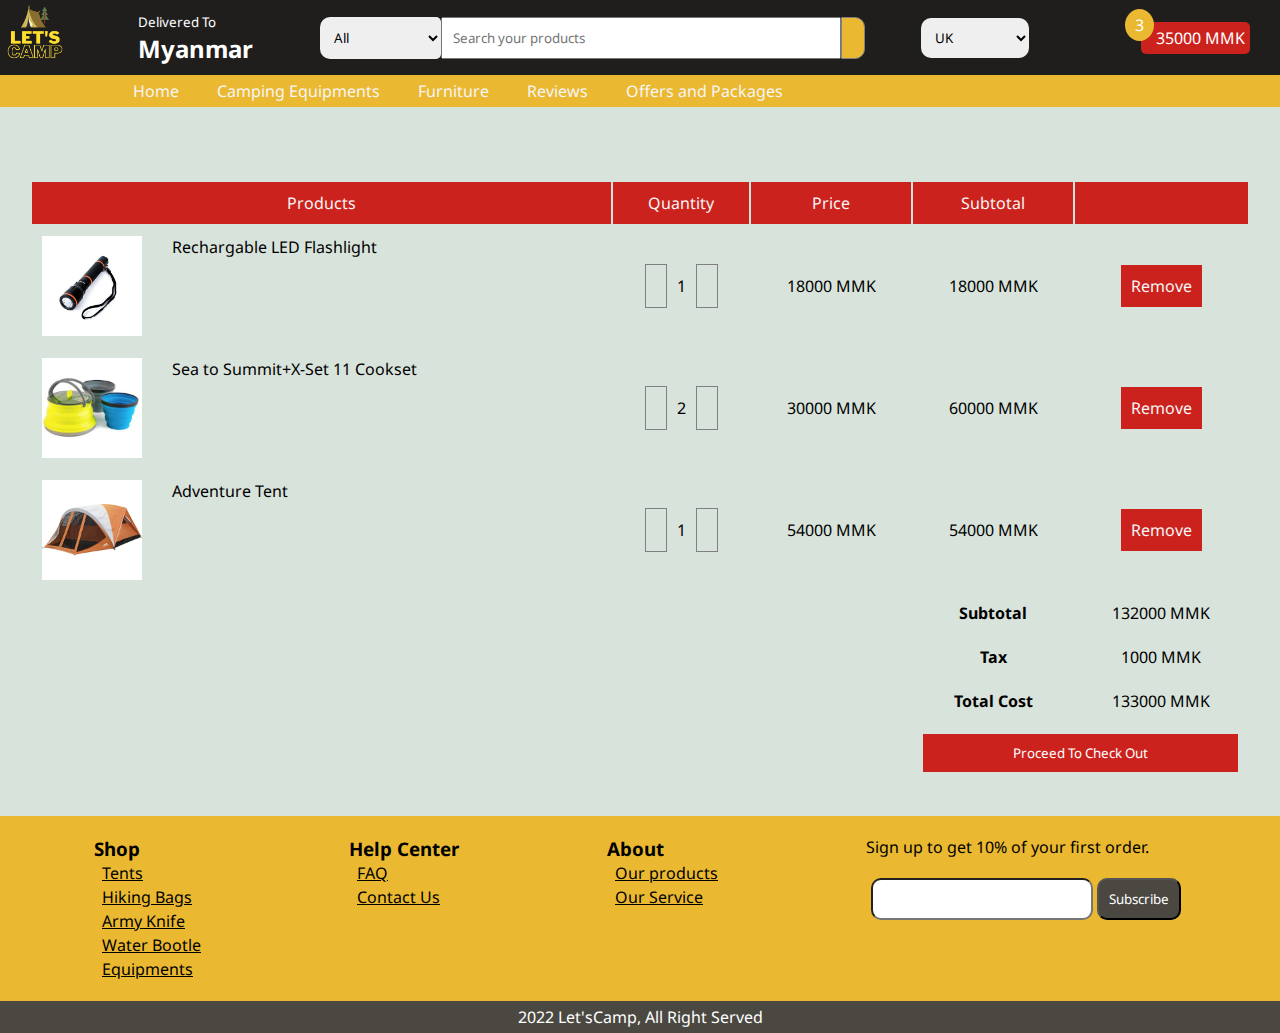
<file: basket.html>
<!DOCTYPE html>
<html lang="en">
<head>
    <meta charset="UTF-8">
    <meta http-equiv="X-UA-Compatible" content="IE=edge">
    <meta name="viewport" content="width=device-width, initial-scale=1.0">
    <title> Home </title>
    <link rel="stylesheet" href="style.css">
<link rel="stylesheet" href="https://cdnjs.cloudflare.com/ajax/libs/font-awesome/6.2.1/css/all.min.css" integrity="sha512-MV7K8+y+gLIBoVD59lQIYicR65iaqukzvf/nwasF0nqhPay5w/9lJmVM2hMDcnK1OnMGCdVK+iQrJ7lzPJQd1w==" crossorigin="anonymous" referrerpolicy="no-referrer" />
</head>
<body class="review-body">
   <header>
    <nav>
        <div class="navbar">
          <div class="logo">
              <img src="/images/logo.png" alt="">
          </div>
          <div class="location">
              <small>Delivered To </small> <br> 
              <span> <i class="fa-solid fa-location-dot"></i> Myanmar </span>
          </div>
          <div class="navsearch">
                  <div class="search">
                      <select name="" id="">
                        <option value=""> All </option>
                          <option value="1"> Tents </option>
                          <option value="2"> Hiking Bags   </option>
                          <option value="3">  Water Bottle   </option>
                          <option value="4"> Army Knife </option>
                          <option value="5"> Sleeping Bed </option>
                      </select>
                      <input type="search" name="" id="" placeholder="Search your products">
                      <i class="fa-solid fa-magnifying-glass"></i>
                  </div>
                  <select name="" id="lang">
                      <option value="1"> American </option>
                      <option value="2"> မြန်မာ </option>
                      <option value="3"> 
                        ประเทศไทย </option>
                      <option value="4"> India </option>
                      <option value="5" selected> UK </option>
                      <option value="6"> Austalia  </option>
                  </select>
                  <a href="login.html"> <i class="fa-solid fa-user"></i> </a>
                  <div class="basket">
                    <a href="basket.html" id="basket"> 
                        <i class="fa-solid fa-cart-shopping"></i>
                    </a>
                    <p> 35000 MMK </p>   
                  </div>
                  <div class="toggle">
                    <span></span>
                    <span></span>
                    <span></span>
                </div>
          </div>
        </div>
        <div class="navlink">
              <ul>
                  <li> <a href="index.html">Home</a> </li>
                  <li> 
                    <div class="camp-equip">
                        <p>  Camping Equipments </p>    
                         <div class="equip-list">
                             <ul>
                                 <li> <a href="/equipments/tents.html"> Tents</a> </li>
                                 <li> <a href="/equipments/cookware.html"> CookWare </a></li>
                                 <li> <a href="/equipments/bags.html"> Hiking Bags</a> </li>
                                 <li> <a href="/equipments/equip.html"> Equipments </a></li>
                             </ul>
                         </div>
                    </div>
                </li>
                  <li> <a href="furniture.html">Furniture</a></li>
                  <li> <a href="reviews.html">Reviews</a> </li>
                  <li><a href="o_and_p.html"> Offers and Packages</a> </li>
              </ul>
        </div>
    </nav>
   </header>
   <div class="basket-container">
        <div class="basketpage">
            <table>
                <thead>
                    <tr>
                        <th> Products </th>
                        <th> Quantity </th>
                        <th> Price </th>
                        <th> Subtotal </th>
                        <th></th>
                    </tr>
                </thead>
                <tbody>
                    <tr> 
                        <td> 
                           <div class="items">
                            <img src="/images/products/equipments/recharagable LED Flashlight.jpg" alt="">
                            <div class="item-text">
                                <p> Rechargable LED Flashlight </p>
                            </div>
                           </div>
                        </td>
                        <td> 
                            <div>
                                <i class="fa-solid fa-minus"></i>
                                <span> 1 </span>
                                <i class="fa-solid fa-plus"></i>
                            </div>
                        </td>
                        <td> 18000 MMK </td>
                        <td> 18000 MMK </td>
                        <td> <a href=""> Remove </a></td>
                    </tr>
                    <tr> 
                        <td> 
                           <div class="items">
                            <img src="/images/products/cookware/Sea+to+Summit+X-Set+11+Cookset.jpg" alt="">
                            <div class="item-text">
                                <p> Sea to Summit+X-Set 11 Cookset</p>
                            </div>
                           </div>
                        </td>
                        <td> 
                            <div>
                                <i class="fa-solid fa-minus"></i>
                                <span> 2 </span>
                                <i class="fa-solid fa-plus"></i>
                            </div>
                        </td>
                        <td> 30000 MMK </td>
                        <td> 60000 MMK </td>
                        <td> <a href=""> Remove </a></td>
                    </tr>
                    <tr> 
                        <td> 
                           <div class="items">
                            <img src="/images/products/tents/Adventure Tent.jpg" alt="">
                            <div class="item-text">
                                <p> Adventure Tent </p>
                            </div>
                           </div>
                        </td>
                        <td> 
                            <div>
                                <i class="fa-solid fa-minus"></i>
                                <span> 1 </span>
                                <i class="fa-solid fa-plus"></i>
                            </div>
                        </td>
                        <td> 54000 MMK </td>
                        <td> 54000 MMK </td>
                        <td> <a href=""> Remove </a></td>
                    </tr>
                    <tr>
                        <td colspan="3"></td>
                        <td> <b>Subtotal</b></td>
                        <td>  132000 MMK</td>
                    </tr>
                    <tr>
                        <td colspan="3"></td>
                        <td> <b>Tax</b> </td>
                        <td>  1000 MMK</td>
                    </tr>
                    <tr>
                        <td colspan="3"></td>
                        <td> <b>Total Cost</b> </td>
                        <td>  133000 MMK </td>
                    </tr>
                    <tr>
                        <td colspan="3"></td>
                        <td colspan="2"> 
                            <button> Proceed To Check Out </button>
                        </td>
                    </tr>
                </tbody>
            </table>
        </div>
   </div>
   <footer>  
    <div class="footer-items">
        <div>
            <h3> Shop </h3>
            <ul>
                <li>Tents </li>
                <li> Hiking Bags </li>
                <li> Army Knife </li>
                <li> Water Bootle </li>
                <li> Equipments </li>
            </ul>
        </div>
        <div>  
            <h3> Help Center </h3> 
            <ul>
                <li> FAQ </li>
                <li> Contact Us </li>
            </ul>   
        </div>
        <div> 
            <h3> About </h3>
            <ul>
                <li> Our products </li>
                <li> Our Service  </li>
            </ul> 
        </div>  
        <div>
           <p> Sign up to get 10% of your first order.</p>
           <div class="subscribe ">
                <input type="text"> 
                <button> Subscribe </button>
           </div>
           <div class="social-links">
            <i class="fa-brands fa-facebook"></i>
            <i class="fa-brands fa-instagram"></i>
            <i class="fa-brands fa-twitter"></i>
            <i class="fa-brands fa-linkedin"></i>
           </div>
         </div>
    </div>
    <div class="copyright">
        <p> 2022 Let'sCamp, All Right Served </p>
    </div>
</footer>
<script>
// toggle 
let menutoggle = document.querySelector('.toggle');
menutoggle.onclick = function() {
menutoggle.classList.toggle('active')
document.querySelector(".navlink").classList.toggle("active");
}
</script>
</body>
</html>
</file>
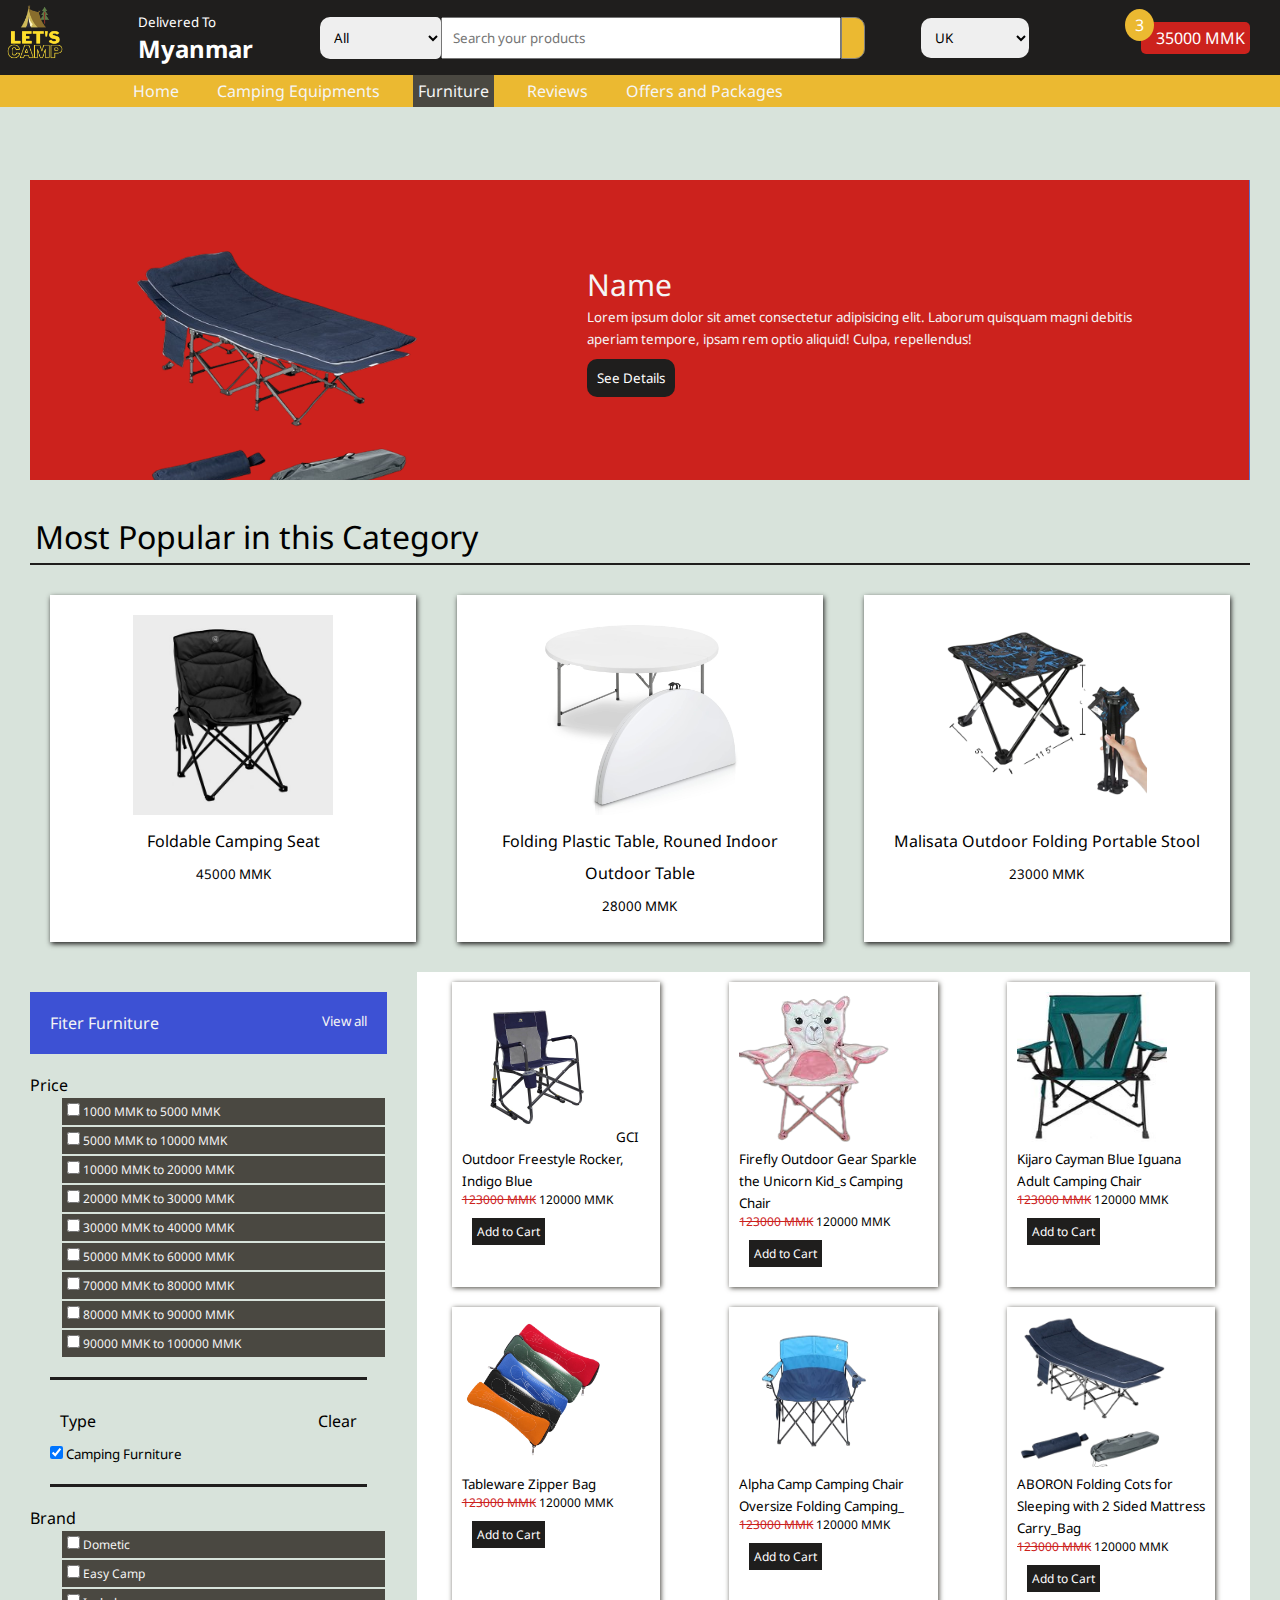
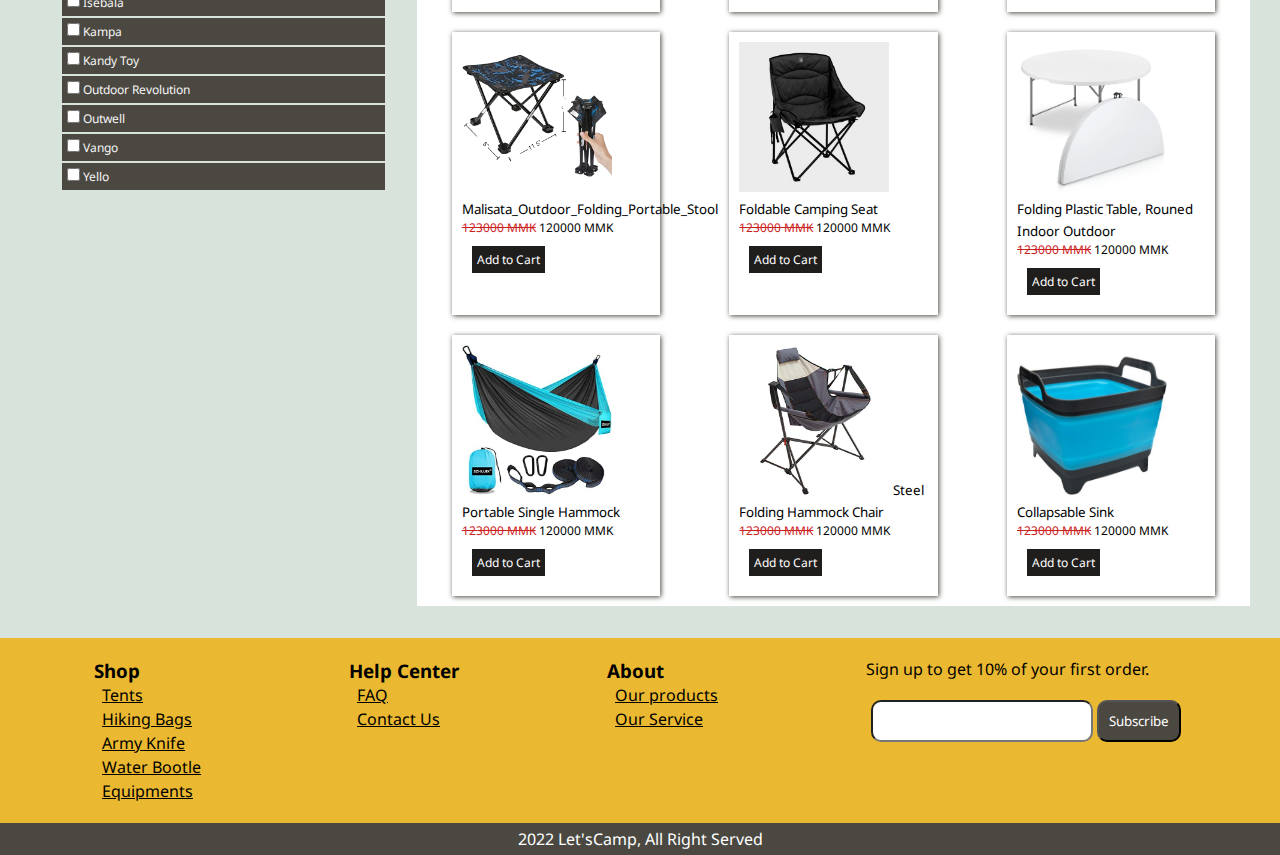
<file: furniture.html>
<!DOCTYPE html>
<html lang="en">
<head>
    <meta charset="UTF-8">
    <meta http-equiv="X-UA-Compatible" content="IE=edge">
    <meta name="viewport" content="width=device-width, initial-scale=1.0">
    <title> Home </title>
    <link rel="stylesheet" href="style.css">
<link rel="stylesheet" href="https://cdnjs.cloudflare.com/ajax/libs/font-awesome/6.2.1/css/all.min.css" integrity="sha512-MV7K8+y+gLIBoVD59lQIYicR65iaqukzvf/nwasF0nqhPay5w/9lJmVM2hMDcnK1OnMGCdVK+iQrJ7lzPJQd1w==" crossorigin="anonymous" referrerpolicy="no-referrer" />
</head>
<body class="review-body">
   <header>
    <nav>
        <div class="navbar">
          <div class="logo">
              <img src="/images/logo.png" alt="">
          </div>
          <div class="location">
              <small>Delivered To </small> <br> 
              <span> <i class="fa-solid fa-location-dot"></i> Myanmar </span>
          </div>
          <div class="navsearch">
                  <div class="search">
                      <select name="" id="">
                        <option value=""> All </option>
                          <option value="1"> Tents </option>
                          <option value="2"> Hiking Bags   </option>
                          <option value="3">  Water Bottle   </option>
                          <option value="4"> Army Knife </option>
                          <option value="5"> Sleeping Bed </option>
                      </select>
                      <input type="search" name="" id="" placeholder="Search your products">
                      <i class="fa-solid fa-magnifying-glass"></i>
                  </div>
                  <select name="" id="lang">
                      <option value="1"> American </option>
                      <option value="2"> မြန်မာ </option>
                      <option value="3"> 
                        ประเทศไทย </option>
                      <option value="4"> India </option>
                      <option value="5" selected> UK </option>
                      <option value="6"> Austalia  </option>
                  </select>
                  <a href="login.html"> <i class="fa-solid fa-user"></i> </a>
                  <div class="basket">
                    <a href="basket.html" id="basket"> 
                        <i class="fa-solid fa-cart-shopping"></i>
                    </a>
                    <p> 35000 MMK </p>   
                  </div>
                  <div class="toggle">
                    <span></span>
                    <span></span>
                    <span></span>
                </div>
          </div>
        </div>
        <div class="navlink">
              <ul>
                  <li> <a href="index.html">Home</a> </li>
                  <li> 
                    <div class="camp-equip">
                        <p>  Camping Equipments </p>    
                         <div class="equip-list">
                             <ul>
                                 <li> <a href="/equipments/tents.html"> Tents</a> </li>
                                 <li> <a href="/equipments/cookware.html"> CookWare </a></li>
                                 <li> <a href="/equipments/bags.html"> Hiking Bags</a> </li>
                                 <li> <a href="/equipments/equip.html"> Equipments </a></li>
                             </ul>
                         </div>
                    </div>
                </li>
                  <li class="activelink"> <a href="furniture.html">Furniture</a></li>
                  <li> <a href="reviews.html">Reviews</a> </li>
                  <li><a href="o_and_p.html"> Offers and Packages</a> </li>
              </ul>
        </div>
    </nav>
   </header>
    <div class="furniture-container">
        <div class="furniture-slide">
            <div class="slide">
                <div class="slide-img">
                    <img src="/images/products/furniture/ABORON_Folding_Cots_for_Sleeping_with_2_Sided_Mattress___Carry_Bag.png" alt="">
                    <div class="slide-text">
                        <p> Name </p>
                        <small> Lorem ipsum dolor sit amet consectetur adipisicing elit. Laborum quisquam magni debitis aperiam tempore, ipsam rem optio aliquid! Culpa, repellendus! </small> <br>
                        <button> See Details </button>
                    </div>
                </div>
                <div class="slide-img">
                    <img src="/images/products/furniture/Alpha_Camp_Camping_Chair_Oversize_Folding_Camping_Chair_Heavy-duty_Steel_Frame_Collapsible_Double_Chair_with_Cup_Holder__Blue.png" alt="">
                    <div class="slide-text">
                        <p> Name </p>
                        <small> Lorem ipsum dolor sit amet consectetur adipisicing elit. Earum pariatur incidunt molestias eveniet autem ex quos nulla itaque ipsam optio. </small> <br>
                        <button> See Details </button>
                    </div>
                </div>
                <div class="slide-img">
                    <img src="/images/products/furniture/Malisata_Outdoor_Folding_Portable_Stool.png" alt="">
                    <div class="slide-text">
                        <p> Name </p>
                        <small> Lorem ipsum dolor sit amet, consectetur adipisicing elit. Odio non culpa, nulla distinctio consectetur ad dolorem quam numquam? Consectetur, placeat? </small> <br>
                        <button> See Details </button>
                    </div>
                </div>
            </div>
        </div>
        <div class="furniture">
            <div class="fur-popular">
                <h1> Most Popular in this Category </h1>
                <div class="fur-items">
                    <div class="fur-card">
                        <img src="/images/products/furniture/Foldable Camping Seat.jpg" alt="">
                        <p> Foldable Camping Seat </p>
                        <small> 45000 MMK </small>
                        <div class="fur-cart-bg">
                            <div class="fur-cart">
                                <button> Add to cart </button>
                            <button> View Item </button>
                            </div>
                        </div>
                    </div>
                    <div class="fur-card">
                        <img src="/images/products/furniture/Folding Plastic Table, Rouned Indoor Outdoor Table.jpg" alt="">
                        <p> Folding Plastic Table, Rouned Indoor Outdoor Table</p>
                        <small> 28000 MMK </small>
                        <div class="fur-cart-bg">
                            <div class="fur-cart">
                                <button> Add to cart </button>
                            <button> View Item </button>
                            </div>
                        </div>
                    </div>
                    <div class="fur-card">
                        <img src="/images/products/furniture/Malisata_Outdoor_Folding_Portable_Stool.png" alt="">
                        <p> Malisata Outdoor Folding Portable Stool </p>
                        <small> 23000 MMK </small>
                        <div class="fur-cart-bg">
                            <div class="fur-cart">
                                <button> Add to cart </button>
                            <button> View Item </button>
                            </div>
                        </div>
                    </div>
                </div>
            </div>
            <div class="fur-body">
                <div class="fur-filter">
                    <div class="filter-body">
                        <p> Fiter Furniture </p>
                        <small> View all </small>
                    </div>
                    <div class="fur-price">
                        <p> Price </p>
                        <ul>
                            <li> <input type="checkbox" name="" id=""> 1000 MMK to 5000 MMK </li>
                            <li> <input type="checkbox" name="" id=""> 5000 MMK to 10000 MMK </li>
                            <li> <input type="checkbox" name="" id=""> 10000 MMK to 20000 MMK </li>
                            <li> <input type="checkbox" name="" id=""> 20000 MMK to 30000 MMK </li>
                            <li> <input type="checkbox" name="" id=""> 30000 MMK to 40000 MMK </li>
                            <li> <input type="checkbox" name="" id=""> 50000 MMK to 60000 MMK </li>
                            <li> <input type="checkbox" name="" id=""> 70000 MMK to 80000 MMK </li>
                            <li> <input type="checkbox" name="" id=""> 80000 MMK to 90000 MMK </li>
                            <li> <input type="checkbox" name="" id=""> 90000 MMK to 100000 MMK </li>
                        </ul>
                    </div>
                    <div class="fur-type">
                        <div class="type">
                            <p> Type </p>
                            <p> Clear </p>
                        </div>
                        <input type="checkbox" name="type" id="type" checked><small> Camping Furniture</small>
                    </div>
                    <div class="fur-brand">
                        <p> Brand </p>
                       <ul>
                            <li> <input type="checkbox" name="" id=""> Dometic </li>
                            <li> <input type="checkbox" name="" id=""> Easy Camp </li>
                            <li> <input type="checkbox" name="" id=""> Isebala </li>
                            <li> <input type="checkbox" name="" id=""> Kampa</li>
                            <li> <input type="checkbox" name="" id=""> Kandy Toy </li>
                            <li> <input type="checkbox" name="" id=""> Outdoor Revolution </li>
                            <li> <input type="checkbox" name="" id=""> Outwell </li>
                            <li> <input type="checkbox" name="" id=""> Vango </li>
                            <li> <input type="checkbox" name="" id=""> Yello </li>
                       </ul>
                    </div>
                </div>
                <div class="fur-item-detail">
                    <div class="fur-item-cards">
                        <div class="fur-item-card">
                            <img src="/images/products/furniture/GCI Outdoor Freestyle Rocker, Indigo Blue - 2 Pack.jpg" alt="">
                            <small> GCI Outdoor Freestyle Rocker, Indigo Blue </small>
                            <p> <strike>123000 MMK</strike> <span> 120000 MMK </span></p>
                            <button> Add to Cart </button>
                        </div>
                        <div class="fur-item-card">
                            <img src="/images/products/furniture/Firefly__Outdoor_Gear_Sparkle_the_Unicorn_Kid_s_Camping_Chair.png" alt="">
                            <small> Firefly Outdoor Gear Sparkle the Unicorn Kid_s Camping Chair </small>
                            <p> <strike>123000 MMK</strike> <span> 120000 MMK </span></p>
                            <button> Add to Cart </button>
                        </div>
                        <div class="fur-item-card">
                            <img src="/images/products/furniture/Kijaro Cayman Blue Iguana Quilted Club Adult Camping Chair.jpg" alt="">
                            <small> Kijaro Cayman Blue Iguana Adult Camping Chair </small>
                            <p> <strike>123000 MMK</strike> <span> 120000 MMK </span></p>
                            <button> Add to Cart </button>
                        </div>
                        <div class="fur-item-card">
                            <img src="/images/products/furniture/Tableware_Zipper_Bag.png" alt="">
                            <small> Tableware Zipper Bag </small>
                            <p> <strike>123000 MMK</strike> <span> 120000 MMK </span></p>
                            <button> Add to Cart </button>
                        </div>
                        <div class="fur-item-card">
                            <img src="/images/products/furniture/Alpha_Camp_Camping_Chair_Oversize_Folding_Camping_Chair_Heavy-duty_Steel_Frame_Collapsible_Double_Chair_with_Cup_Holder__Blue.png" alt="">
                            <small> Alpha Camp Camping Chair Oversize Folding Camping_ </small>
                            <p> <strike>123000 MMK</strike> <span> 120000 MMK </span></p>
                            <button> Add to Cart </button>
                        </div>
                        <div class="fur-item-card">
                            <img src="/images/products/furniture/ABORON_Folding_Cots_for_Sleeping_with_2_Sided_Mattress___Carry_Bag.png" alt="">
                            <small> ABORON Folding Cots for Sleeping with 2 Sided Mattress Carry_Bag </small>
                            <p> <strike>123000 MMK</strike> <span> 120000 MMK </span></p>
                            <button> Add to Cart </button>
                        </div>
                        <div class="fur-item-card">
                            <img src="/images/products/furniture/Malisata_Outdoor_Folding_Portable_Stool.png" alt="">
                            <small> Malisata_Outdoor_Folding_Portable_Stool </small>
                            <p> <strike>123000 MMK</strike> <span> 120000 MMK </span></p>
                            <button> Add to Cart </button>
                        </div>
                        <div class="fur-item-card">
                            <img src="/images/products/furniture/Foldable Camping Seat.jpg" alt="">
                            <small> Foldable Camping Seat </small>
                            <p> <strike>123000 MMK</strike> <span> 120000 MMK </span></p>
                            <button> Add to Cart </button>
                        </div>
                        <div class="fur-item-card">
                            <img src="/images/products/furniture/Folding Plastic Table, Rouned Indoor Outdoor Table.jpg" alt="">
                            <small> Folding Plastic Table, Rouned Indoor Outdoor </small>
                            <p> <strike>123000 MMK</strike> <span> 120000 MMK </span></p>
                            <button> Add to Cart </button>
                        </div>
                        <div class="fur-item-card">
                            <img src="/images/products/furniture/protable_single_hammock.jpg" alt="">
                            <small> Portable Single Hammock </small>
                            <p> <strike>123000 MMK</strike> <span> 120000 MMK </span></p>
                            <button> Add to Cart </button>
                        </div>
                        <div class="fur-item-card">
                            <img src="/images/products/furniture/steel_folding_hammock_chair.jpg" alt="">
                            <small> Steel Folding Hammock Chair </small>
                            <p> <strike>123000 MMK</strike> <span> 120000 MMK </span></p>
                            <button> Add to Cart </button>
                        </div>
                        <div class="fur-item-card">
                            <img src="/images/products/furniture/collapsable_sink.jpg" alt="">
                            <small> Collapsable Sink  </small>
                            <p> <strike>123000 MMK</strike> <span> 120000 MMK </span></p>
                            <button> Add to Cart </button>
                        </div>
                    </div>
                </div>
            </div>
        </div>
    </div>
   <footer>  
    <div class="footer-items">
        <div>
            <h3> Shop </h3>
            <ul>
                <li>Tents </li>
                <li> Hiking Bags </li>
                <li> Army Knife </li>
                <li> Water Bootle </li>
                <li> Equipments </li>
            </ul>
        </div>
        <div>  
            <h3> Help Center </h3> 
            <ul>
                <li> FAQ </li>
                <li> Contact Us </li>
            </ul>   
        </div>
        <div> 
            <h3> About </h3>
            <ul>
                <li> Our products </li>
                <li> Our Service  </li>
            </ul> 
        </div>  
        <div>
           <p> Sign up to get 10% of your first order.</p>
           <div class="subscribe ">
                <input type="text"> 
                <button> Subscribe </button>
           </div>
           <div class="social-links">
            <i class="fa-brands fa-facebook"></i>
            <i class="fa-brands fa-instagram"></i>
            <i class="fa-brands fa-twitter"></i>
            <i class="fa-brands fa-linkedin"></i>
           </div>
         </div>
    </div>
    <div class="copyright">
        <p> 2022 Let'sCamp, All Right Served </p>
    </div>
</footer>
<script>
// toggle 
let menutoggle = document.querySelector('.toggle');
menutoggle.onclick = function() {
menutoggle.classList.toggle('active')
document.querySelector(".navlink").classList.toggle("active");
}
</script>
</body>
</html>
</file>
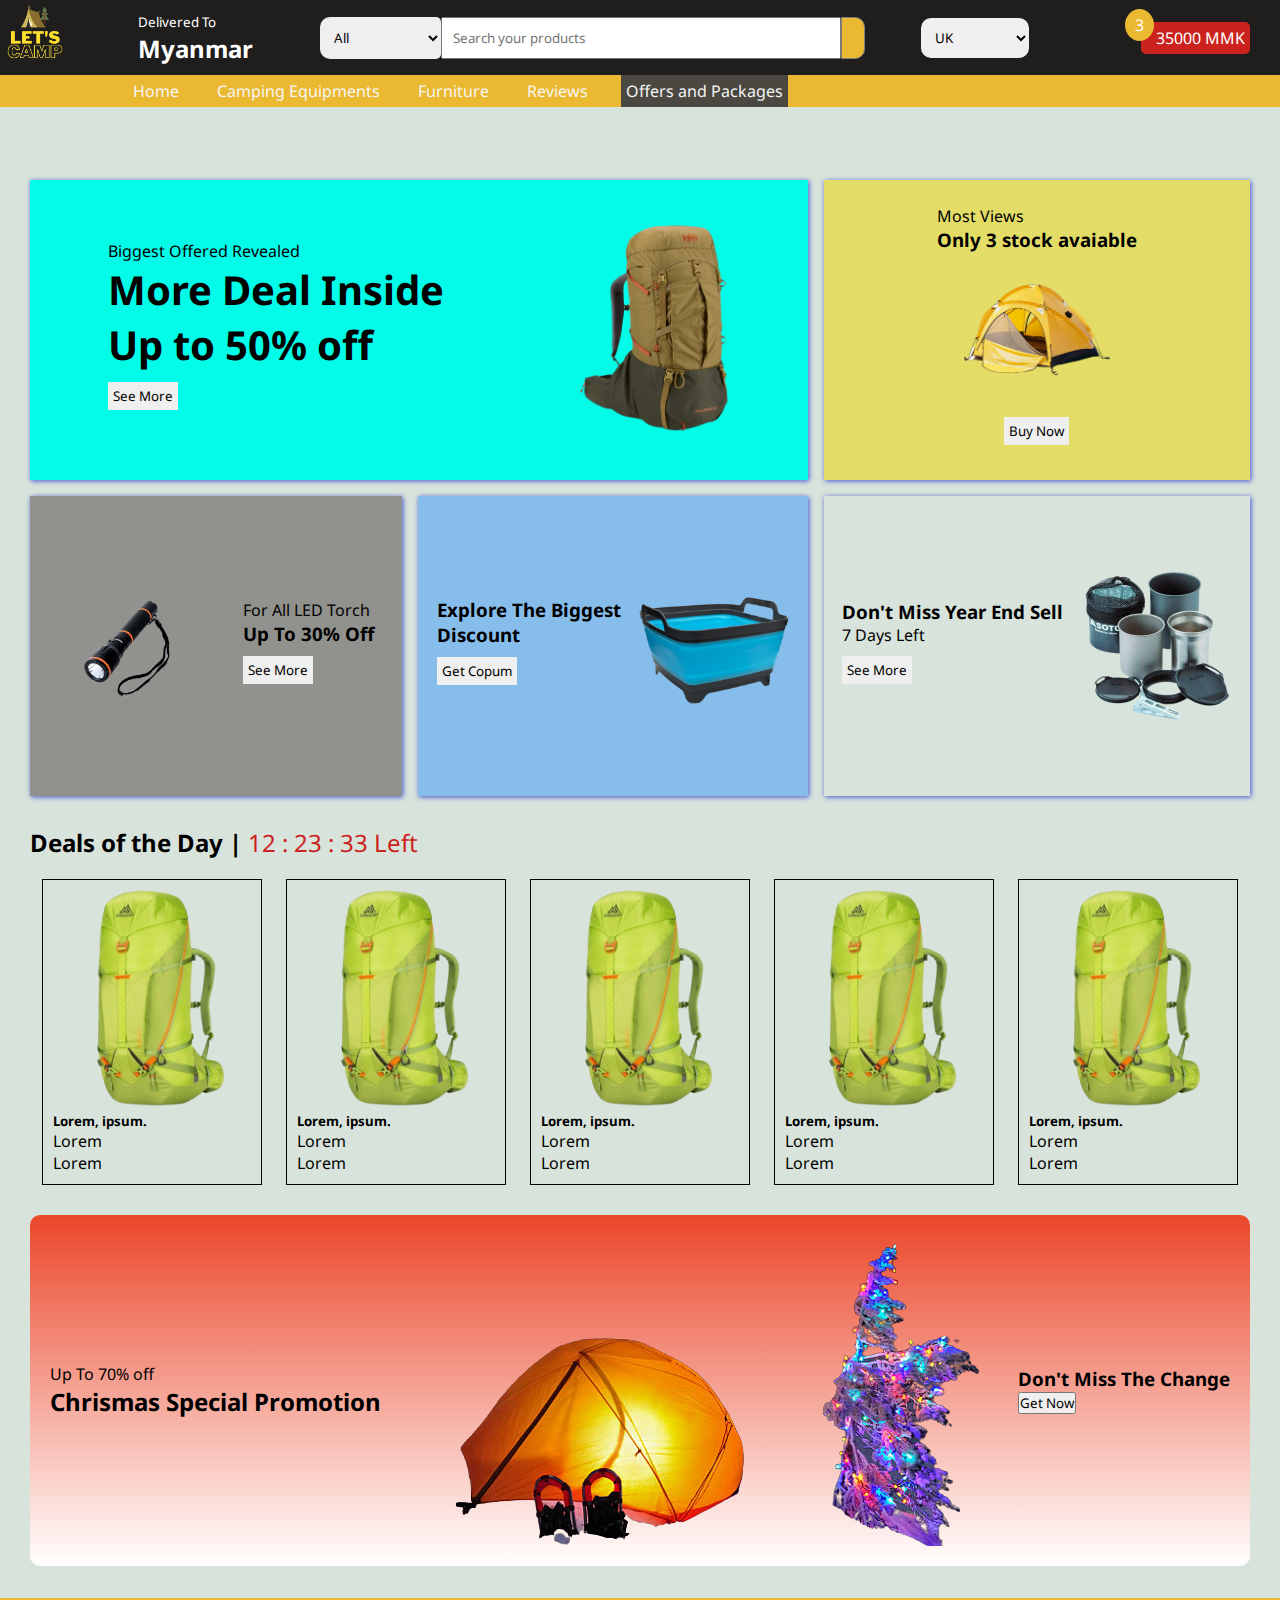
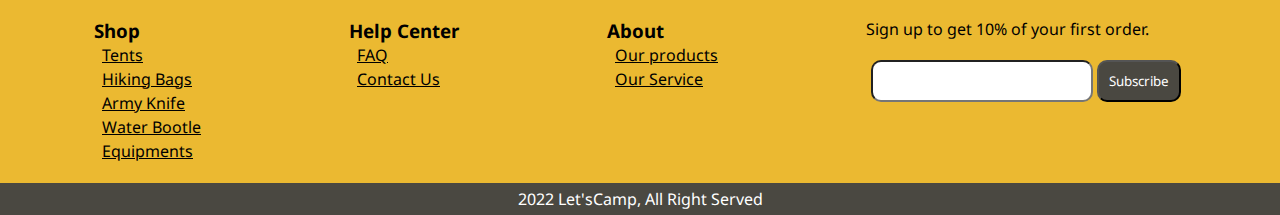
<file: o_and_p.html>
<!DOCTYPE html>
<html lang="en">
<head>
    <meta charset="UTF-8">
    <meta http-equiv="X-UA-Compatible" content="IE=edge">
    <meta name="viewport" content="width=device-width, initial-scale=1.0">
    <title> Home </title>
    <link rel="stylesheet" href="style.css">
<link rel="stylesheet" href="https://cdnjs.cloudflare.com/ajax/libs/font-awesome/6.2.1/css/all.min.css" integrity="sha512-MV7K8+y+gLIBoVD59lQIYicR65iaqukzvf/nwasF0nqhPay5w/9lJmVM2hMDcnK1OnMGCdVK+iQrJ7lzPJQd1w==" crossorigin="anonymous" referrerpolicy="no-referrer" />
</head>
<body class="review-body">
   <header>
    <nav>
        <div class="navbar">
          <div class="logo">
              <img src="/images/logo.png" alt="">
          </div>
          <div class="location">
              <small>Delivered To </small> <br> 
              <span> <i class="fa-solid fa-location-dot"></i> Myanmar </span>
          </div>
          <div class="navsearch">
                  <div class="search">
                      <select name="" id="">
                        <option value=""> All </option>
                          <option value="1"> Tents </option>
                          <option value="2"> Hiking Bags   </option>
                          <option value="3">  Water Bottle   </option>
                          <option value="4"> Army Knife </option>
                          <option value="5"> Sleeping Bed </option>
                      </select>
                      <input type="search" name="" id="" placeholder="Search your products">
                      <i class="fa-solid fa-magnifying-glass"></i>
                  </div>
                  <select name="" id="lang">
                      <option value="1"> American </option>
                      <option value="2"> မြန်မာ </option>
                      <option value="3"> 
                        ประเทศไทย </option>
                      <option value="4"> India </option>
                      <option value="5" selected> UK </option>
                      <option value="6"> Austalia  </option>
                  </select>
                  <a href="login.html"> <i class="fa-solid fa-user"></i> </a>
                  <div class="basket">
                    <a href="basket.html" id="basket"> 
                        <i class="fa-solid fa-cart-shopping"></i>
                    </a>
                    <p> 35000 MMK </p>   
                  </div>
                  <div class="toggle">
                    <span></span>
                    <span></span>
                    <span></span>
                </div>
          </div>
        </div>
        <div class="navlink">
              <ul>
                  <li> <a href="index.html">Home</a> </li>
                  <li> 
                    <div class="camp-equip">
                        <p>  Camping Equipments </p>    
                         <div class="equip-list">
                             <ul>
                                 <li> <a href="/equipments/tents.html"> Tents</a> </li>
                                 <li> <a href="/equipments/cookware.html"> CookWare </a></li>
                                 <li> <a href="/equipments/bags.html"> Hiking Bags</a> </li>
                                 <li> <a href="/equipments/equip.html"> Equipments </a></li>
                             </ul>
                         </div>
                    </div>
                </li>
                  <li> <a href="furniture.html">Furniture</a></li>
                  <li> <a href="reviews.html">Reviews</a> </li>
                  <li  class="activelink"><a href="o_and_p.html"> Offers and Packages</a> </li>
              </ul>
        </div>
    </nav>
   </header>
   <div class="oandp-container">
        <div class="grid-items">
            <div class="item1 item">
                <div>
                    <p> Biggest Offered Revealed </p>
                    <h3> More Deal Inside <br> Up to 50% off </h3>
                    <button> See More </button>
                </div>
                <img src="/images/products/hikingbags/REI_Co_Brown_Large_Backpack-removebg-preview.png" alt="">
            </div>
            <div class="item2 item">
                <div>
                    <p> Most Views  </p>
                    <h3> Only 3 stock avaiable  </h3>
                </div>
                <img src="/images/products/tents/Adve-removebg-preview.png" alt="">
                <button> Buy Now </button>
            </div>
            <div class="item3 item">
                <img src="/images/products/equipments/recharagable_LED_Flashlight-removebg-preview.png" alt="">
                <div>
                    <p> For All LED Torch  </p>
                    <h3> Up To 30% Off </h3>
                    <button> See More </button>
                </div>
            </div>
            <div class="item4 item">
                <div>
                    <h3> Explore The Biggest <br> Discount </h3>
                    <button> Get Copum </button>
                </div>
                <img src="/images/products/furniture/collapsable_sink-removebg-preview.png" alt="">
            </div>
            <div class="item5 item">
                <div>
                    <h3> Don't Miss Year End Sell </h3>
                    <p> 7 Days Left  </p>
                    <button> See More </button>
                </div>
                <img src="/images/products/cookware/SOTO+Thermostack+Combo-removebg-preview.png" alt="">
            </div>
        </div>
        <div class="deal-day">
            <h2> Deals of the Day | <span> 12 : 23 : 33 Left </span></h2>
            <div class="deal-cards">
                <div class="deal-card">
                    <img src="/images//products/hikingbags/Gregory-Alpinisto-50-Pack-536x580.png" alt="">
                    <div class="deal-text">
                        <h5> Lorem, ipsum.</h5>
                        <div>
                            <p> Lorem </p>
                            <p> Lorem </p>
                        </div>
                    </div>
                </div>
                <div class="deal-card">
                    <img src="/images//products/hikingbags/Gregory-Alpinisto-50-Pack-536x580.png" alt="">
                    <div class="deal-text">
                        <h5> Lorem, ipsum.</h5>
                        <div>
                            <p> Lorem </p>
                            <p> Lorem </p>
                        </div>
                    </div>
                </div>
                <div class="deal-card">
                    <img src="/images//products/hikingbags/Gregory-Alpinisto-50-Pack-536x580.png" alt="">
                    <div class="deal-text">
                        <h5> Lorem, ipsum.</h5>
                        <div>
                            <p> Lorem </p>
                            <p> Lorem </p>
                        </div>
                    </div>
                </div>
                <div class="deal-card">
                    <img src="/images//products/hikingbags/Gregory-Alpinisto-50-Pack-536x580.png" alt="">
                    <div class="deal-text">
                        <h5> Lorem, ipsum.</h5>
                        <div>
                            <p> Lorem </p>
                            <p> Lorem </p>
                        </div>
                    </div>
                </div>
                <div class="deal-card">
                    <img src="/images//products/hikingbags/Gregory-Alpinisto-50-Pack-536x580.png" alt="">
                    <div class="deal-text">
                        <h5> Lorem, ipsum.</h5>
                        <div>
                            <p> Lorem </p>
                            <p> Lorem </p>
                        </div>
                    </div>
                </div>
            </div>
        </div>
        <div class="christmas-promotion">
            <div> 
                <p> Up To 70% off</p>
                <h2> Chrismas Special Promotion </h2>
            </div>
            <img src="/images/christmax-removebg-preview.png" alt="">
            <div>
                <h3> Don't Miss The Change </h3>
                <button> Get Now </button>
            </div>
        </div>
   </div>
   <footer>  
    <div class="footer-items">
        <div>
            <h3> Shop </h3>
            <ul>
                <li>Tents </li>
                <li> Hiking Bags </li>
                <li> Army Knife </li>
                <li> Water Bootle </li>
                <li> Equipments </li>
            </ul>
        </div>
        <div>  
            <h3> Help Center </h3> 
            <ul>
                <li> FAQ </li>
                <li> Contact Us </li>
            </ul>   
        </div>
        <div> 
            <h3> About </h3>
            <ul>
                <li> Our products </li>
                <li> Our Service  </li>
            </ul> 
        </div>  
        <div>
           <p> Sign up to get 10% of your first order.</p>
           <div class="subscribe ">
                <input type="text"> 
                <button> Subscribe </button>
           </div>
           <div class="social-links">
            <i class="fa-brands fa-facebook"></i>
            <i class="fa-brands fa-instagram"></i>
            <i class="fa-brands fa-twitter"></i>
            <i class="fa-brands fa-linkedin"></i>
           </div>
         </div>
    </div>
    <div class="copyright">
        <p> 2022 Let'sCamp, All Right Served </p>
    </div>
</footer>
<script>
// toggle 
let menutoggle = document.querySelector('.toggle');
menutoggle.onclick = function() {
menutoggle.classList.toggle('active')
document.querySelector(".navlink").classList.toggle("active");
}
</script>
</body>
</html>
</file>
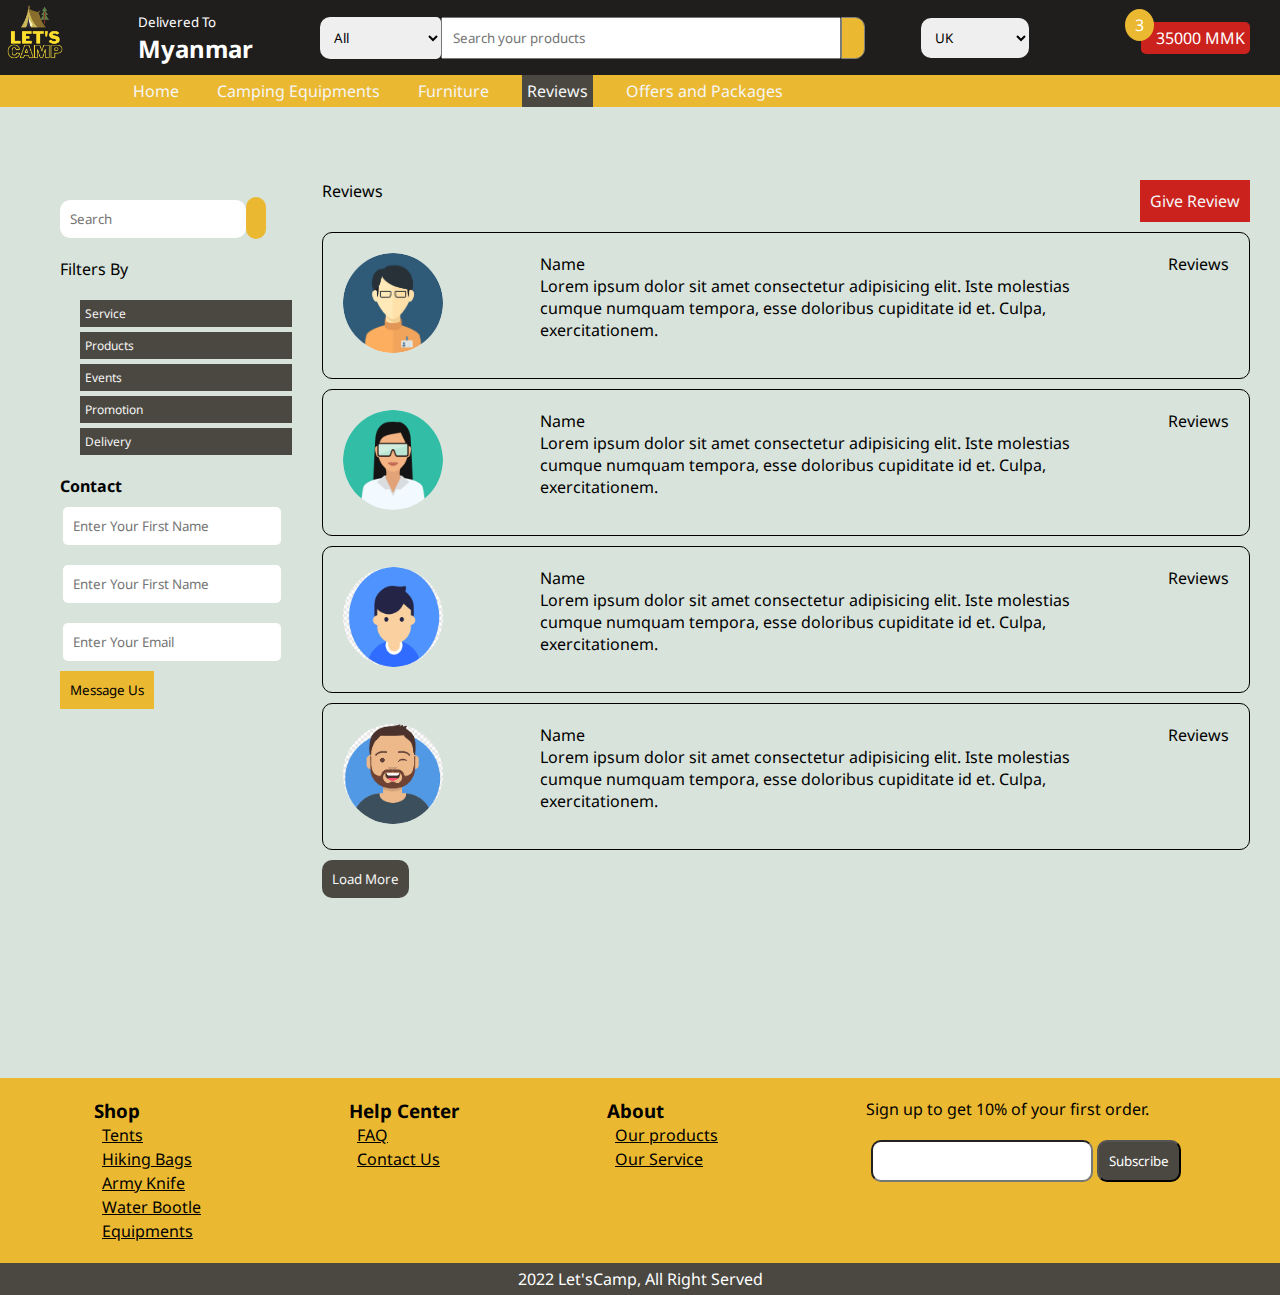
<file: reviews.html>
<!DOCTYPE html>
<html lang="en">
<head>
    <meta charset="UTF-8">
    <meta http-equiv="X-UA-Compatible" content="IE=edge">
    <meta name="viewport" content="width=device-width, initial-scale=1.0">
    <title> Home </title>
    <link rel="stylesheet" href="style.css">
<link rel="stylesheet" href="https://cdnjs.cloudflare.com/ajax/libs/font-awesome/6.2.1/css/all.min.css" integrity="sha512-MV7K8+y+gLIBoVD59lQIYicR65iaqukzvf/nwasF0nqhPay5w/9lJmVM2hMDcnK1OnMGCdVK+iQrJ7lzPJQd1w==" crossorigin="anonymous" referrerpolicy="no-referrer" />
</head>
<body class="review-body">
   <header>
    <nav>
        <div class="navbar">
          <div class="logo">
              <img src="/images/logo.png" alt="">
          </div>
          <div class="location">
              <small>Delivered To </small> <br> 
              <span> <i class="fa-solid fa-location-dot"></i> Myanmar </span>
          </div>
          <div class="navsearch">
                  <div class="search">
                      <select name="" id="">
                        <option value=""> All </option>
                          <option value="1"> Tents </option>
                          <option value="2"> Hiking Bags   </option>
                          <option value="3">  Water Bottle   </option>
                          <option value="4"> Army Knife </option>
                          <option value="5"> Sleeping Bed </option>
                      </select>
                      <input type="search" name="" id="" placeholder="Search your products">
                      <i class="fa-solid fa-magnifying-glass"></i>
                  </div>
                  <select name="" id="lang">
                      <option value="1"> American </option>
                      <option value="2"> မြန်မာ </option>
                      <option value="3"> 
                        ประเทศไทย </option>
                      <option value="4"> India </option>
                      <option value="5" selected> UK </option>
                      <option value="6"> Austalia  </option>
                  </select>
                  <a href="login.html"> <i class="fa-solid fa-user"></i> </a>
                  <div class="basket">
                    <a href="basket.html" id="basket"> 
                        <i class="fa-solid fa-cart-shopping"></i>
                    </a>
                    <p> 35000 MMK </p>   
                  </div>
                  <div class="toggle">
                    <span></span>
                    <span></span>
                    <span></span>
                </div>
          </div>
        </div>
        <div class="navlink">
              <ul>
                  <li> <a href="index.html">Home</a> </li>
                  <li> 
                    <div class="camp-equip">
                        <p>  Camping Equipments </p>    
                         <div class="equip-list">
                             <ul>
                                 <li> <a href="/equipments/tents.html"> Tents</a> </li>
                                 <li> <a href="/equipments/cookware.html"> CookWare </a></li>
                                 <li> <a href="/equipments/bags.html"> Hiking Bags</a> </li>
                                 <li> <a href="/equipments/equip.html"> Equipments </a></li>
                             </ul>
                         </div>
                    </div>
                </li>
                  <li> <a href="furniture.html">Furniture</a></li>
                  <li  class="activelink"> <a href="reviews.html">Reviews</a> </li>
                  <li><a href="o_and_p.html"> Offers and Packages</a> </li>
              </ul>
        </div>
    </nav>
   </header>
   
   <div class="review-container">
        <div class="reviews">
            <div class="filter">
                <div>
                   <input type="search" name="search" id="search" placeholder="Search">
                   <i class="fa-solid fa-search" id="fa-search"></i>
                </div>
                <div>
                    <p> Filters By </p>
                <ul>
                    <li>Service</li>
                    <li> Products </li>
                    <li> Events </li>
                    <li> Promotion </li>
                    <li> Delivery </li>
                </ul>
                </div>
                <div class="contactus">
                    <h4> Contact </h4>
                   <form action="">
                    <input type="text" name="first_name" placeholder="Enter Your First Name" required>
                    <input type="text" name="last_name" placeholder="Enter Your First Name" required>
                    <input type="email" name="email" placeholder="Enter Your Email" required>
                    <button> Message Us </button>
                   </form>
                </div>
            </div>
            <div class="review">
                <div class="give_review">
                    <p> Reviews </p>
                    <input type="checkbox" id="review">
                    <label for="review"> Give Review </label>
                    <div class="modal-container">
                        <div class="modalup">
                            <form action="#">
                                <h4> Give Review About </h4>
                                <select name="review" id="">
                                    <option value="servie"> Service </option>
                                    <option value="Products"> Products </option>
                                    <option value="Events"> Events </option>
                                    <option value="Promotions"> Promotions </option>
                                    <option value="Delivery"> Delivery </option>
                                </select>
                                <input type="text" placeholder="Give review"> <br>
                                <div class="review-star">
                                    <p> Give Rating </p>
                                    <p> 
                                        <i class="fa-regular fa-star"></i>
                                        <i class="fa-regular fa-star"></i>
                                        <i class="fa-regular fa-star"></i>
                                        <i class="fa-regular fa-star"></i>
                                        <i class="fa-regular fa-star"></i>    
                                    </p>
                                </div>
                                <button> Save </button>
                            </form>
                       </div>
                       <div class="modal-close">
                            <label for="review" class="close"> &#9587; </label>
                       </div>
                      </div>
                </div>
                <div class="review-card">
                    <div class="review-img">
                        <img src="/images/avatar/avatar1.jpg" alt="">
                    </div>
                    <div class="review-text">
                        <p> Name </p>
                        <p> Lorem ipsum dolor sit amet consectetur adipisicing elit. Iste molestias cumque numquam tempora, esse doloribus cupiditate id et. Culpa, exercitationem.</p>
                    </div>
                    <div class="review-rating">
                        <p> Reviews </p>
                        <p> <i class="fa-solid fa-star"></i>
                            <i class="fa-solid fa-star"></i><i class="fa-solid fa-star"></i>    
                                <i class="fa-solid fa-star-half-stroke"></i><i class="fa-regular fa-star"></i>
                        </p>
                        <p> <i class="fa-solid fa-heart"></i></p>
                    </div>
                </div>
                <div class="review-card">
                    <div class="review-img">
                        <img src="/images/avatar/avatar2.png" alt="">
                    </div>
                    <div class="review-text">
                        <p> Name </p>
                        <p> Lorem ipsum dolor sit amet consectetur adipisicing elit. Iste molestias cumque numquam tempora, esse doloribus cupiditate id et. Culpa, exercitationem.</p>
                    </div>
                    <div class="review-rating">
                        <p> Reviews </p>
                        <p> <i class="fa-solid fa-star"></i>
                            <i class="fa-solid fa-star"></i>
                            <i class="fa-solid fa-star"></i>
                            <i class="fa-solid fa-star"></i>
                            <i class="fa-regular fa-star"></i>
                        </p>
                        <p> <i class="fa-solid fa-heart"></i></p>
                    </div>
                </div>
                <div class="review-card">
                    <div class="review-img">
                        <img src="/images/avatar/avatar3.png" alt="">
                    </div>
                    <div class="review-text">
                        <p> Name </p>
                        <p> Lorem ipsum dolor sit amet consectetur adipisicing elit. Iste molestias cumque numquam tempora, esse doloribus cupiditate id et. Culpa, exercitationem.</p>
                    </div>
                    <div class="review-rating">
                        <p> Reviews </p>
                        <p> <i class="fa-solid fa-star"></i>
                            <i class="fa-solid fa-star"> </i>
                            <i class="fa-solid fa-star">
                            </i><i class="fa-regular fa-star"></i>
                            <i class="fa-regular fa-star"></i>
                        </p>
                        <p> <i class="fa-solid fa-heart"></i></p>
                    </div>
                </div>
                <div class="review-card">
                    <div class="review-img">
                        <img src="/images/avatar/avatar4.png" alt="">
                    </div>
                    <div class="review-text">
                        <p> Name </p>
                        <p> Lorem ipsum dolor sit amet consectetur adipisicing elit. Iste molestias cumque numquam tempora, esse doloribus cupiditate id et. Culpa, exercitationem.</p>
                    </div>
                    <div class="review-rating">
                        <p> Reviews </p>
                        <p> <i class="fa-solid fa-star"></i>
                            <i class="fa-solid fa-star"></i><i class="fa-solid fa-star"></i><i class="fa-solid fa-star"></i><i class="fa-solid fa-star"></i>
                        </p>
                        <p> <i class="fa-solid fa-heart"></i></p>
                    </div>
                </div>
                <button> Load More  <i class="fa-sharp fa-solid fa-arrow-right"></i></button>
            </div>
        </div>
        
   </div>

   <footer>  
    <div class="footer-items">
        <div>
            <h3> Shop </h3>
            <ul>
                <li>Tents </li>
                <li> Hiking Bags </li>
                <li> Army Knife </li>
                <li> Water Bootle </li>
                <li> Equipments </li>
            </ul>
        </div>
        <div>  
            <h3> Help Center </h3> 
            <ul>
                <li> FAQ </li>
                <li> Contact Us </li>
            </ul>   
        </div>
        <div> 
            <h3> About </h3>
            <ul>
                <li> Our products </li>
                <li> Our Service  </li>
            </ul> 
        </div>  
        <div>
           <p> Sign up to get 10% of your first order.</p>
           <div class="subscribe ">
                <input type="text"> 
                <button> Subscribe </button>
           </div>
           <div class="social-links">
            <i class="fa-brands fa-facebook"></i>
            <i class="fa-brands fa-instagram"></i>
            <i class="fa-brands fa-twitter"></i>
            <i class="fa-brands fa-linkedin"></i>
           </div>
         </div>
    </div>
    <div class="copyright">
        <p> 2022 Let'sCamp, All Right Served </p>
    </div>
</footer>
<script>
// toggle 
let menutoggle = document.querySelector('.toggle');
menutoggle.onclick = function() {
menutoggle.classList.toggle('active')
document.querySelector(".navlink").classList.toggle("active");
}
</script>
</body>
</html>
</file>
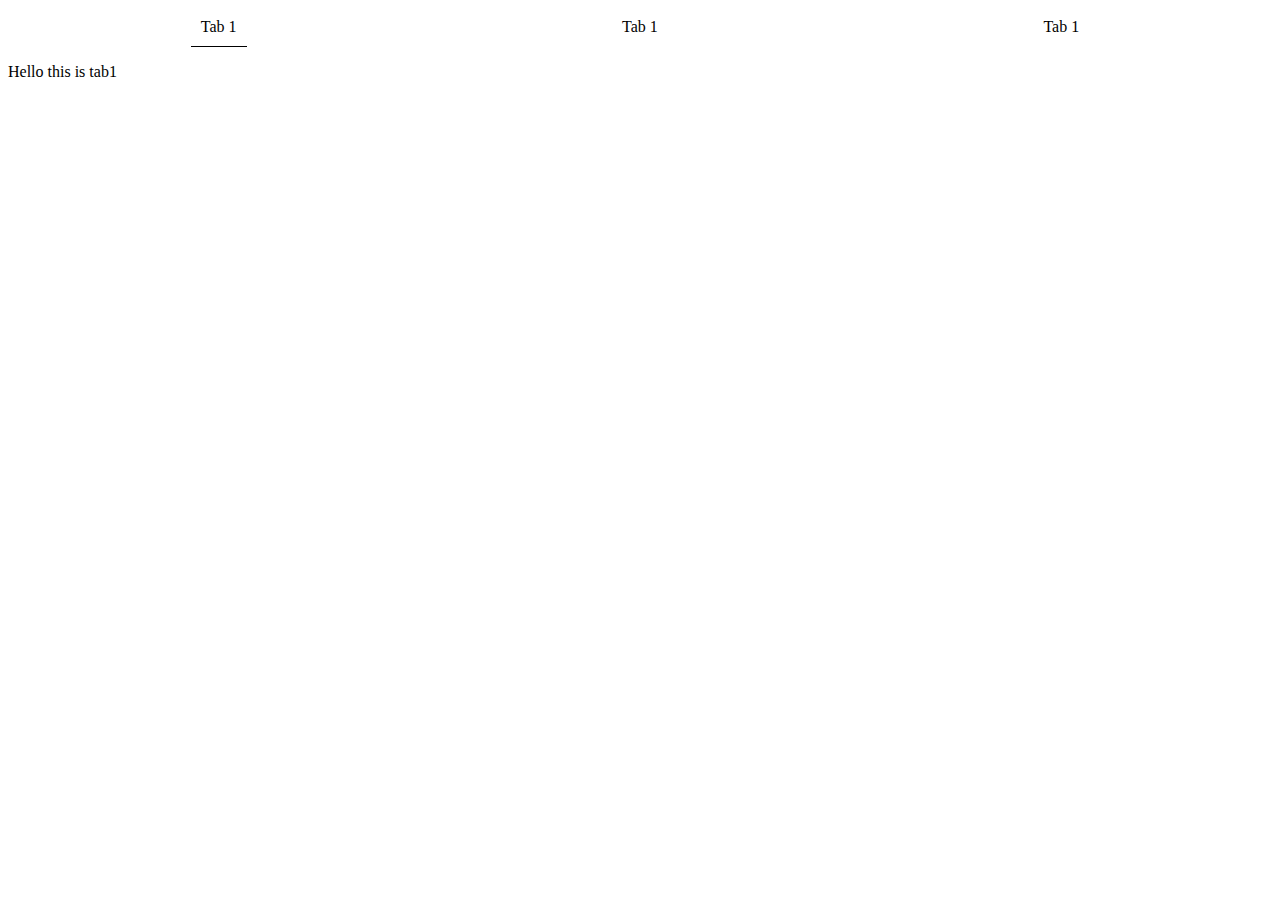
<file: test.html>
<!DOCTYPE html>
<html lang="en">
<head>
    <meta charset="UTF-8">
    <meta http-equiv="X-UA-Compatible" content="IE=edge">
    <meta name="viewport" content="width=device-width, initial-scale=1.0">
    <title>Document</title>
</head>
<style>

.tabs {
    display: flex;
    justify-content: space-around;
    flex-wrap: wrap;
}

.tab-labels {
    padding: 10px;
    cursor: pointer;
    transition: all ease-in 0.5s;
}

.tab-content {
    order: 1;
    width: 100%;
    display: none;
}

.tab_radio {
    display: none;
}

.tab_radio:checked + .tab-labels {
    border-bottom: 1px solid black;
}

.tab_radio:checked + .tab-labels + .tab-content {
    display: initial;
}

</style>

<body>
    
   <div class="tabs">
    <input type="radio" class="tab_radio" name="tab1" id="tab1" checked>
    <label for="tab1" class="tab-labels"> Tab 1 </label>
    <div class="tab-content">
        <p> Hello this is tab1 </p>
    </div>
    <input type="radio" class="tab_radio" name="tab1" id="tab2">
    <label for="tab2" class="tab-labels"> Tab 1 </label>
    <div class="tab-content">
        <p> Hello this is tab2 </p>
    </div>
    <input type="radio" class="tab_radio" name="tab1" id="tab3">
    <label for="tab3" class="tab-labels"> Tab 1 </label>
    <div class="tab-content">
        <p> Hello this is tab3 </p>
    </div>
   </div>
    
</body>
</html>
</file>
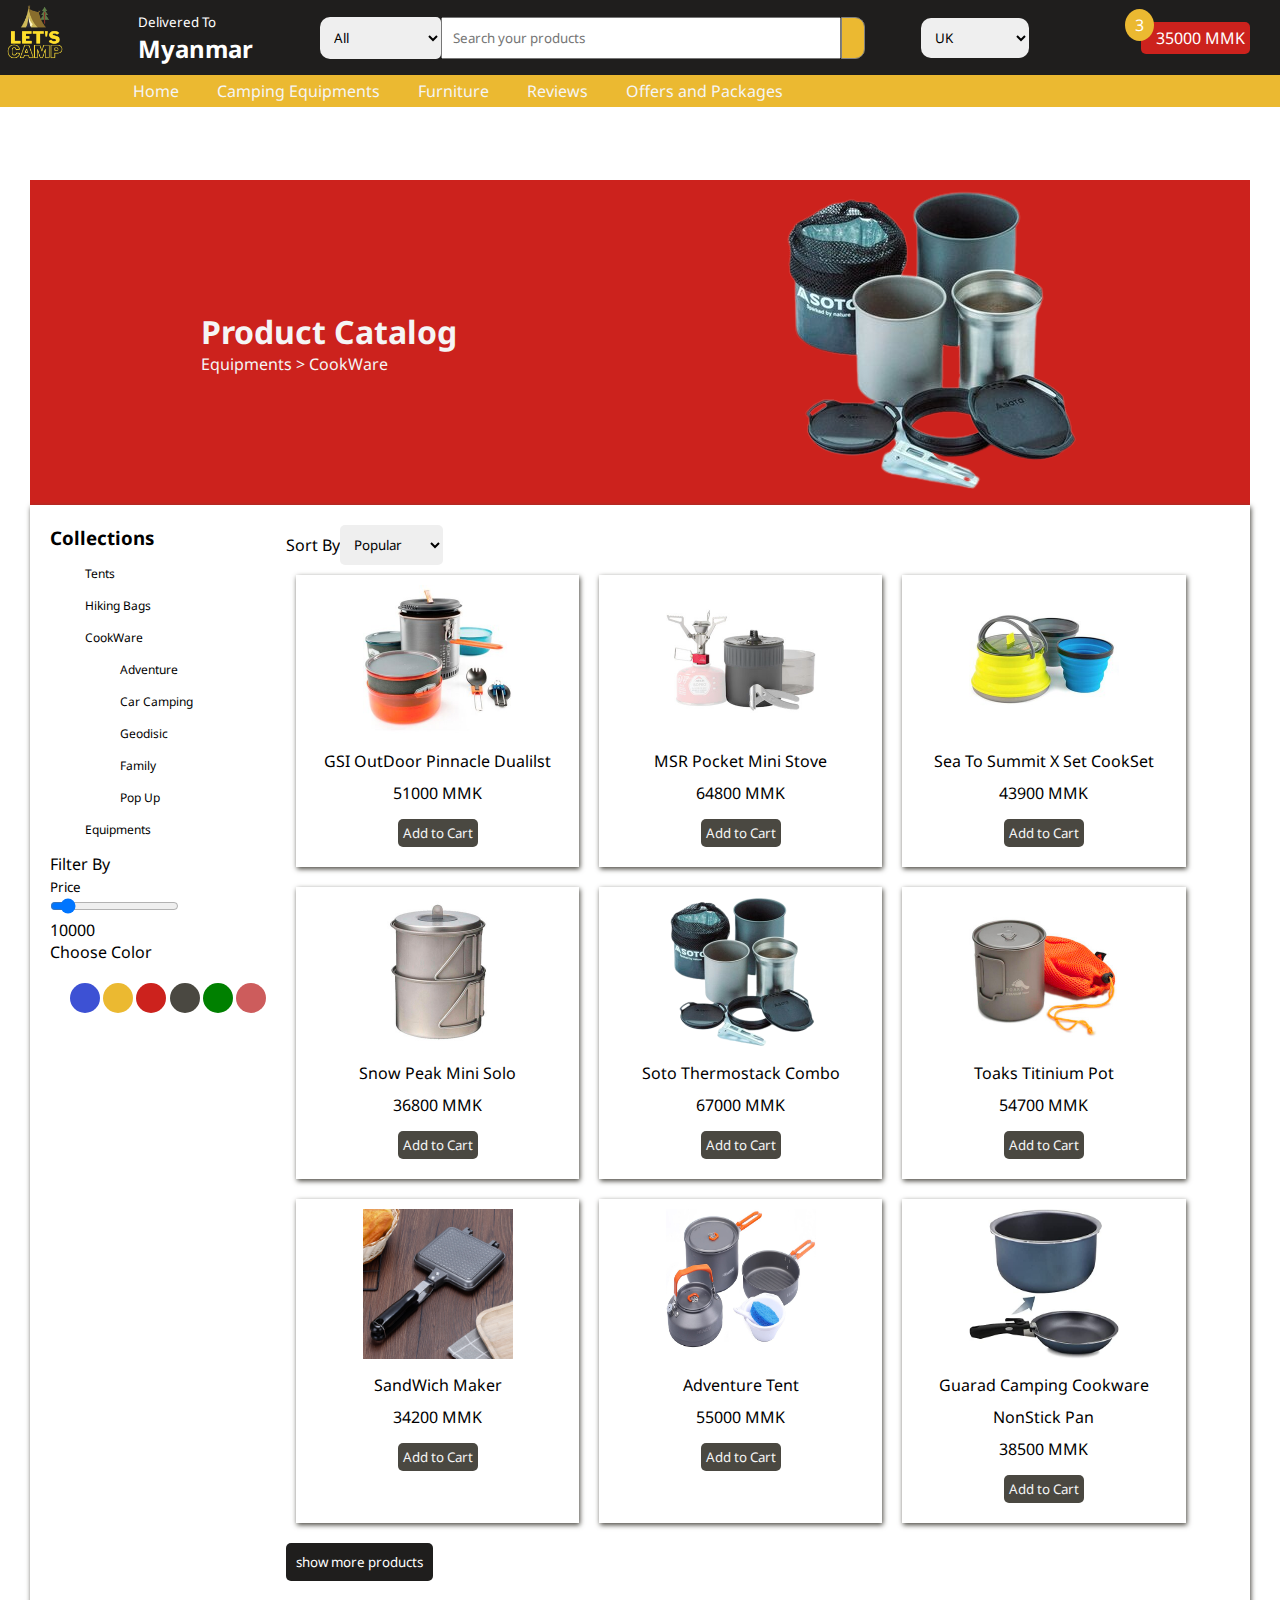
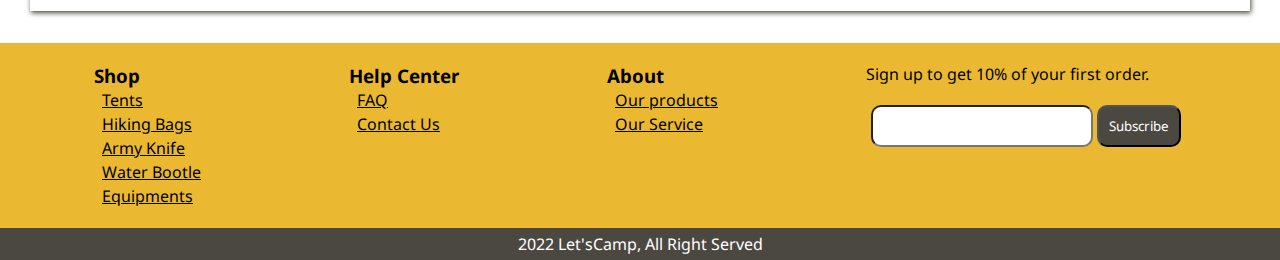
<file: equipments/cookware.html>
<!DOCTYPE html>
<html lang="en">
<head>
    <meta charset="UTF-8">
    <meta http-equiv="X-UA-Compatible" content="IE=edge">
    <meta name="viewport" content="width=device-width, initial-scale=1.0">
    <title> Home </title>
    <link rel="stylesheet" href="/style.css">
<link rel="stylesheet" href="https://cdnjs.cloudflare.com/ajax/libs/font-awesome/6.2.1/css/all.min.css" integrity="sha512-MV7K8+y+gLIBoVD59lQIYicR65iaqukzvf/nwasF0nqhPay5w/9lJmVM2hMDcnK1OnMGCdVK+iQrJ7lzPJQd1w==" crossorigin="anonymous" referrerpolicy="no-referrer" />
</head>

<body>
   <header>
    <nav>
        <div class="navbar">
          <div class="logo">
              <img src="/images/logo.png" alt="">
          </div>
          <div class="location">
              <small>Delivered To </small> <br> 
              <span> <i class="fa-solid fa-location-dot"></i> Myanmar </span>
          </div>
          <div class="navsearch">
                  <div class="search">
                      <select name="" id="">
                        <option value=""> All </option>
                          <option value="1"> Tents </option>
                          <option value="2"> Hiking Bags   </option>
                          <option value="3">  Water Bottle   </option>
                          <option value="4"> Army Knife </option>
                          <option value="5"> Sleeping Bed </option>
                      </select>
                      <input type="search" name="" id="" placeholder="Search your products">
                      <i class="fa-solid fa-magnifying-glass"></i>
                  </div>
                  <select name="" id="lang">
                      <option value="1"> American </option>
                      <option value="2"> မြန်မာ </option>
                      <option value="3"> 
                        ประเทศไทย </option>
                      <option value="4"> India </option>
                      <option value="5" selected> UK </option>
                      <option value="6"> Austalia  </option>
                  </select>
                  <a href="login.html"> <i class="fa-solid fa-user"></i> </a>
                  <div class="basket">
                    <a href="/basket.html" id="basket"> 
                        <i class="fa-solid fa-cart-shopping"></i>
                    </a>
                    <p> 35000 MMK </p>   
                  </div>
                  <div class="toggle">
                    <span></span>
                    <span></span>
                    <span></span>
                </div>
          </div>
        </div>
        <div class="navlink">
              <ul>
                  <li> <a href="/index.html">Home</a> </li>
                  <li> 
                    <div class="camp-equip">
                        <p>  Camping Equipments </p>    
                         <div class="equip-list">
                             <ul>
                                 <li> <a href="/equipments/tents.html"> Tents</a> </li>
                                 <li  class="activelink"> <a href="/equipments/cookware.html"> CookWare </a></li>
                                 <li> <a href="/equipments/bags.html"> Hiking Bags</a> </li>
                                 <li> <a href="/equipments/equip.html"> Equipments </a></li>
                             </ul>
                         </div>
                    </div>
                </li>
                  <li> <a href="/furniture.html">Furniture</a></li>
                  <li> <a href="/reviews.html">Reviews</a> </li>
                  <li><a href="/o_and_p.html"> Offers and Packages</a> </li>
              </ul>
        </div>
    </nav>
   </header>
    <div class="cookware-container">
        <div class="tent-slide">
            <div class="tentslide-text">
                <h1> Product Catalog </h1>
                <p> Equipments > CookWare </p>
            </div>
            <div>
                <img src="/images/products/cookware/SOTO+Thermostack+Combo-removebg-preview.png" alt="">
            </div>
        </div>
        <div class="cookware-body-container">
                <div class="equip-tent-list">
                    <h3> Collections </h3>
                    <div class="tent-list">
                        <ul>
                            <li> 
                                <a href="/equipments/tents.html"> Tents </a>
                            </li>
                            <li> <a href="/equipments/bags.html"> Hiking Bags</a> </li>
                            <li>
                                <p> CookWare</p>    
                                <ul>
                                    <li>Adventure</li>
                                    <li>Car Camping </li>
                                    <li> Geodisic </li>
                                    <li> Family </li>
                                    <li> Pop Up </li>
                                </ul>
                            </li>
                            <li> <a href="/equipments/equip.html"> Equipments</a> </li>
                        </ul>
                    </div>
                    <div class="tent-filter">
                        <p> Filter By </p>
                        <small> Price </small><br>
                        <input type="range" value="10000" min="1000" max="100000" name="range" id="range">
                        <p id="value"> </p>
                    </div>
                    <p class="choose-color"> Choose Color </p>
                    <div class="tents-color">
                        <div class="tent-color"></div>
                        <div class="tent-color"></div>
                        <div class="tent-color"></div>
                        <div class="tent-color"></div>
                        <div class="tent-color"></div>
                        <div class="tent-color"></div>
                    </div>
                </div>
                <div class="tent-items">
                    <div class="tent-choice">
                        <p> Sort By  </p>
                        <select name="popular" id="">
                            <option value="1"> Popular </option>
                            <option value="2"> Latest </option>
                            <option value="3"> BestSeller </option>
                        </select>
                    </div>
                    <div class="tent-item">
                        <div class="tent-item-card">
                            <img src="/images/products/cookware/GSI+Outdoors+Pinnacle+Dualist+HS.jpg" alt="">
                            <p> GSI OutDoor Pinnacle Dualilst  </p>
                            <p> 51000 MMK</p>
                            <button> Add to Cart </button>
                        </div>
                        <div class="tent-item-card">
                            <img src="/images/products/cookware/MSR+PocketRocket+2+Mini+Stove+Kit.jpg" alt="">
                            <p> MSR Pocket Mini Stove  </p>
                            <p> 64800 MMK </p>
                            <button> Add to Cart </button>
                        </div>
                        <div class="tent-item-card">
                            <img src="/images/products/cookware/Sea+to+Summit+X-Set+11+Cookset.jpg" alt="">
                            <p>Sea To Summit X Set CookSet </p>
                            <p> 43900 MMK</p>
                            <button> Add to Cart </button>
                        </div>
                        <div class="tent-item-card">
                            <img src="/images/products/cookware/Snow+Peak+Mini+Solo.jpg" alt="">
                            <p> Snow Peak Mini Solo </p>
                            <p> 36800 MMK</p>
                            <button> Add to Cart </button>
                        </div>
                        <div class="tent-item-card">
                            <img src="/images/products/cookware/SOTO+Thermostack+Combo-removebg-preview.png" alt="">
                            <p> Soto Thermostack Combo  </p>
                            <p> 67000  MMK</p>
                            <button> Add to Cart </button>
                        </div>
                        <div class="tent-item-card">
                            <img src="/images/products/cookware/TOAKS+Titanium+750ml+Pot.jpg" alt="">
                            <p> Toaks Titinium Pot </p>
                            <p> 54700 MMK</p>
                            <button> Add to Cart </button>
                        </div>
                        <div class="tent-item-card">
                            <img src="/images/products/cookware/Sandwich Maker.jpg" alt="">
                            <p> SandWich Maker </p>
                            <p> 34200 MMK </p>
                            <button> Add to Cart </button>
                        </div>
                        <div class="tent-item-card">
                            <img src="/images/products/cookware/61PBjT0tRPL.jpg" alt="">
                            <p> Adventure Tent </p>
                            <p> 55000 MMK</p>
                            <button> Add to Cart </button>
                        </div>
                        <div class="tent-item-card">
                            <img src="/images/products/cookware/Guarad_Camping_Cookware NonStick Pan.jpg" alt="">
                            <p> Guarad Camping Cookware NonStick Pan </p>
                            <p> 38500 MMK</p>
                            <button> Add to Cart </button>
                        </div>
                    </div>
                    <button> <i class="fa-solid fa-plus"></i> show more products </button>
                </div>
        </div>
    </div>
   <footer>  
    <div class="footer-items">
        <div>
            <h3> Shop </h3>
            <ul>
                <li>Tents </li>
                <li> Hiking Bags </li>
                <li> Army Knife </li>
                <li> Water Bootle </li>
                <li> Equipments </li>
            </ul>
        </div>
        <div>  
            <h3> Help Center </h3> 
            <ul>
                <li> FAQ </li>
                <li> Contact Us </li>
            </ul>   
        </div>
        <div> 
            <h3> About </h3>
            <ul>
                <li> Our products </li>
                <li> Our Service  </li>
            </ul> 
        </div>  
        <div>
           <p> Sign up to get 10% of your first order.</p>
           <div class="subscribe ">
                <input type="text"> 
                <button> Subscribe </button>
           </div>
           <div class="social-links">
            <i class="fa-brands fa-facebook"></i>
            <i class="fa-brands fa-instagram"></i>
            <i class="fa-brands fa-twitter"></i>
            <i class="fa-brands fa-linkedin"></i>
           </div>
         </div>
    </div>
    <div class="copyright">
        <p> 2022 Let'sCamp, All Right Served </p>
    </div>
</footer>
<script>
// toggle 
let menutoggle = document.querySelector('.toggle');
menutoggle.onclick = function() {
menutoggle.classList.toggle('active')
document.querySelector(".navlink").classList.toggle("active");
}

var slider = document.getElementById("range");
var output = document.getElementById("value");
output.innerHTML = slider.value;

slider.oninput = function() {
  output.innerHTML = `${this.value} MMK `;
}
</script>
</body>
</html>
</file>
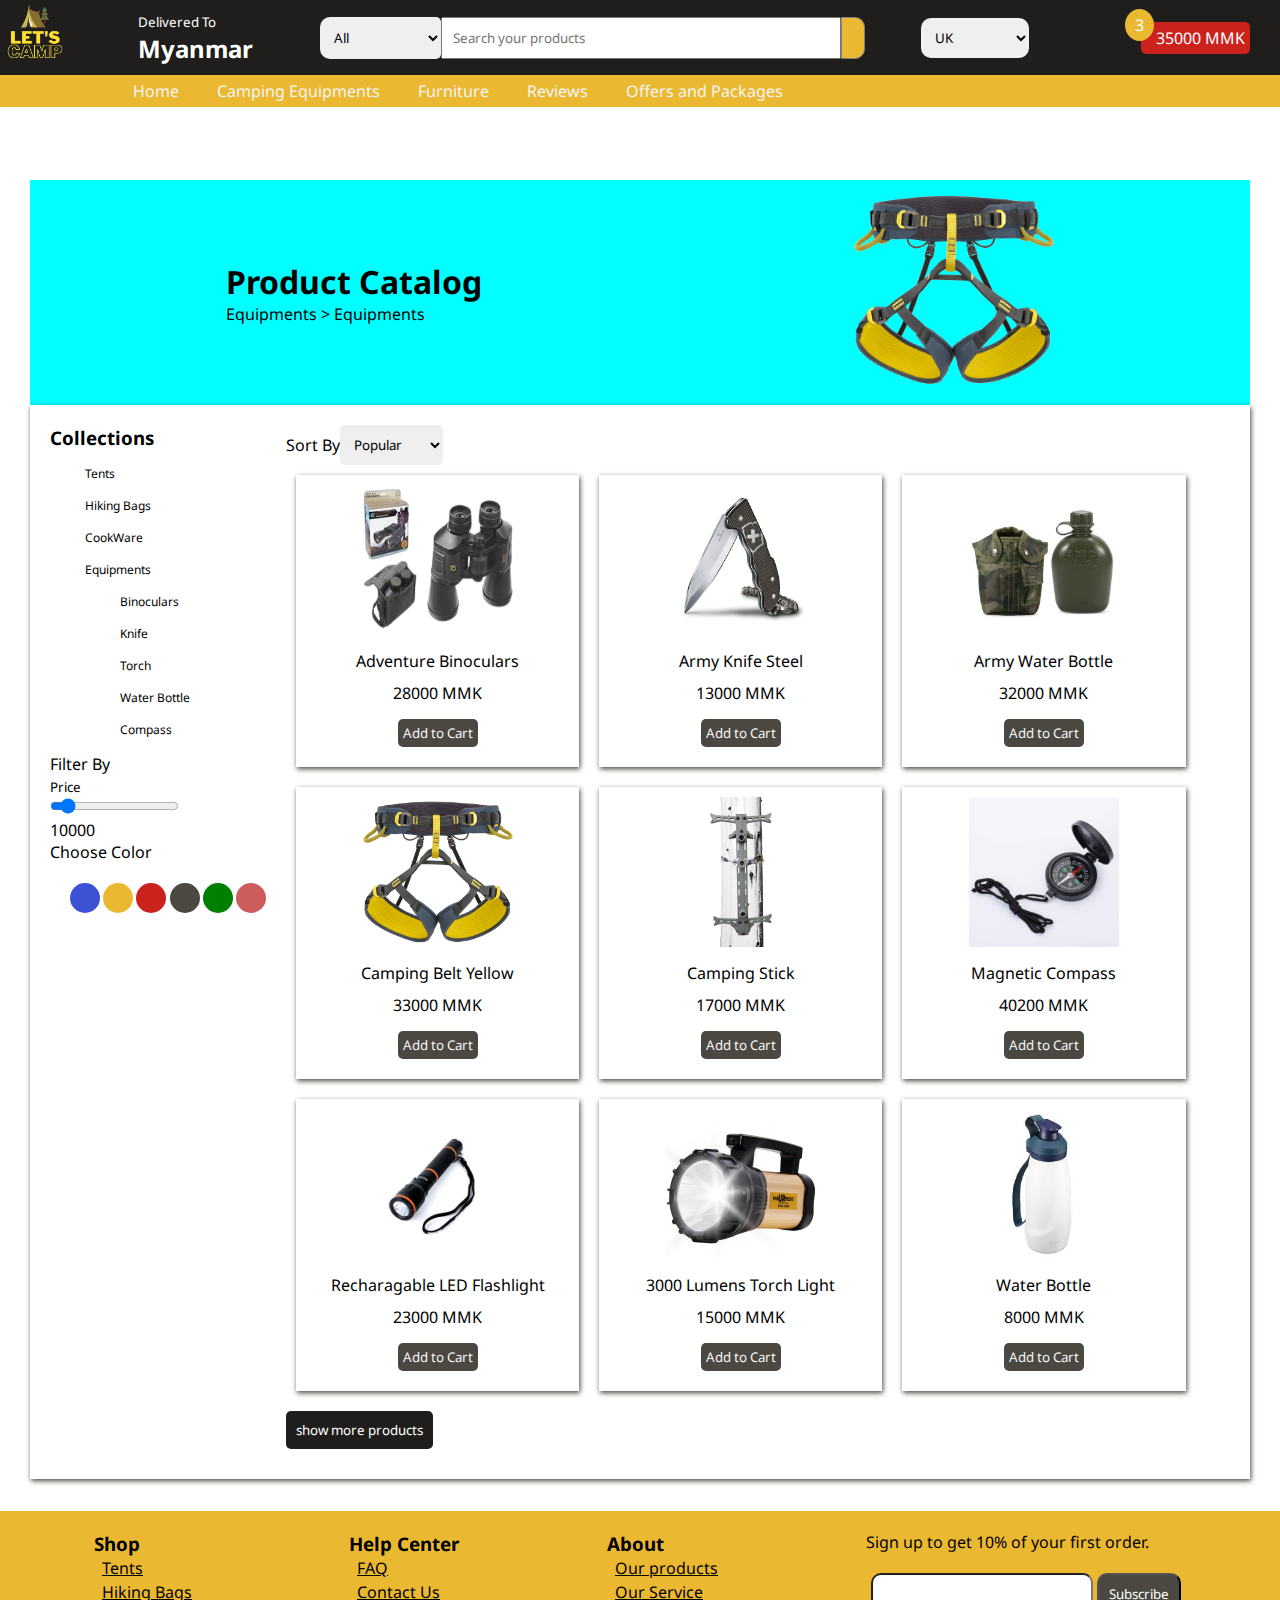
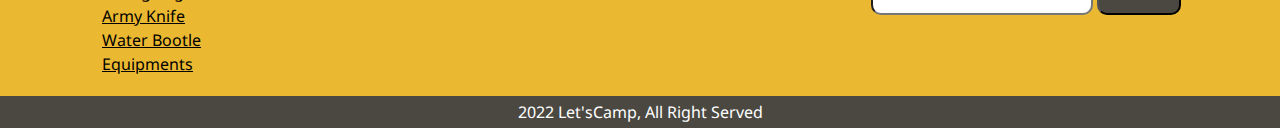
<file: equipments/equip.html>
<!DOCTYPE html>
<html lang="en">
<head>
    <meta charset="UTF-8">
    <meta http-equiv="X-UA-Compatible" content="IE=edge">
    <meta name="viewport" content="width=device-width, initial-scale=1.0">
    <title> Home </title>
    <link rel="stylesheet" href="/style.css">
<link rel="stylesheet" href="https://cdnjs.cloudflare.com/ajax/libs/font-awesome/6.2.1/css/all.min.css" integrity="sha512-MV7K8+y+gLIBoVD59lQIYicR65iaqukzvf/nwasF0nqhPay5w/9lJmVM2hMDcnK1OnMGCdVK+iQrJ7lzPJQd1w==" crossorigin="anonymous" referrerpolicy="no-referrer" />
</head>

<body>
   <header>
    <nav>
        <div class="navbar">
          <div class="logo">
              <img src="/images/logo.png" alt="">
          </div>
          <div class="location">
              <small>Delivered To </small> <br> 
              <span> <i class="fa-solid fa-location-dot"></i> Myanmar </span>
          </div>
          <div class="navsearch">
                  <div class="search">
                      <select name="" id="">
                        <option value=""> All </option>
                          <option value="1"> Tents </option>
                          <option value="2"> Hiking Bags   </option>
                          <option value="3">  Water Bottle   </option>
                          <option value="4"> Army Knife </option>
                          <option value="5"> Sleeping Bed </option>
                      </select>
                      <input type="search" name="" id="" placeholder="Search your products">
                      <i class="fa-solid fa-magnifying-glass"></i>
                  </div>
                  <select name="" id="lang">
                      <option value="1"> American </option>
                      <option value="2"> မြန်မာ </option>
                      <option value="3"> 
                        ประเทศไทย </option>
                      <option value="4"> India </option>
                      <option value="5" selected> UK </option>
                      <option value="6"> Austalia  </option>
                  </select>
                  <a href="login.html"> <i class="fa-solid fa-user"></i> </a>
                  <div class="basket">
                    <a href="/basket.html" id="basket"> 
                        <i class="fa-solid fa-cart-shopping"></i>
                    </a>
                    <p> 35000 MMK </p>   
                  </div>
                  <div class="toggle">
                    <span></span>
                    <span></span>
                    <span></span>
                </div>
          </div>
        </div>
        <div class="navlink">
              <ul>
                  <li> <a href="/index.html">Home</a> </li>
                  <li> 
                    <div class="camp-equip">
                        <p>  Camping Equipments </p>    
                         <div class="equip-list">
                             <ul>
                                 <li> <a href="/equipments/tents.html"> Tents</a> </li>
                                 <li> <a href="/equipments/cookware.html"> CookWare </a></li>
                                 <li> <a href="/equipments/bags.html"> Hiking Bags</a> </li>
                                 <li  class="activelink"> <a href="/equipments/equip.html"> Equipments </a></li>
                             </ul>
                         </div>
                    </div>
                </li>
                  <li> <a href="/furniture.html">Furniture</a></li>
                  <li> <a href="/reviews.html">Reviews</a> </li>
                  <li><a href="/o_and_p.html"> Offers and Packages</a> </li>
              </ul>
        </div>
    </nav>
   </header>
    <div class="equipment-container">
        <div class="tent-slide">
            <div class="tentslide-text">
                <h1> Product Catalog </h1>
                <p> Equipments > Equipments  </p>
            </div>
            <div>
                <img src="/images/products/equipments/campingbelt.png" alt="">
            </div>
        </div>
        <div class="cookware-body-container">
                <div class="equip-tent-list">
                    <h3> Collections </h3>
                    <div class="tent-list">
                        <ul>
                            <li> 
                                <a href="/equipments/tents.html"> Tents </a>
                            </li>
                            <li> 
                            
                                <a href="/equipments/bags.html"> Hiking Bags </a>
                            </li>
                            <li>
                               <a href="/equipments/cookware.html"> CookWare </a>   
                            </li>
                            <li> 
                                <p> Equipments </p>
                                <ul>
                                    <li> Binoculars </li>
                                    <li> Knife  </li>
                                    <li> Torch </li>
                                    <li> Water Bottle  </li>
                                    <li> Compass </li>
                                </ul>
                            </li>   
                        </ul>
                    </div>
                    <div class="tent-filter">
                        <p> Filter By </p>
                        <small> Price </small><br>
                        <input type="range" value="10000" min="1000" max="100000" name="range" id="range">
                        <p id="value"> </p>
                    </div>
                    <p  class="choose-color"> Choose Color </p>
                    <div class="tents-color">
                        <div class="tent-color"></div>
                        <div class="tent-color"></div>
                        <div class="tent-color"></div>
                        <div class="tent-color"></div>
                        <div class="tent-color"></div>
                        <div class="tent-color"></div>
                    </div>
                </div>
                <div class="tent-items">
                    <div class="tent-choice">
                        <p> Sort By  </p>
                        <select name="popular" id="">
                            <option value="1"> Popular </option>
                            <option value="2"> Latest </option>
                            <option value="3"> BestSeller </option>
                        </select>
                    </div>
                    <div class="tent-item">
                        <div class="tent-item-card">
                            <img src="/images/products/equipments/adventurebinoculars.png" alt="">
                            <p> Adventure Binoculars  </p>
                            <p> 28000 MMK</p>
                            <button> Add to Cart </button>
                        </div>
                        <div class="tent-item-card">
                            <img src="/images/products/equipments/armyknife.jpg" alt="">
                            <p> Army Knife Steel </p>
                            <p> 13000 MMK </p>
                            <button> Add to Cart </button>
                        </div>
                        <div class="tent-item-card">
                            <img src="/images/products/equipments/armywaterbottle.jpg" alt="">
                            <p> Army Water Bottle </p>
                            <p> 32000 MMK</p>
                            <button> Add to Cart </button>
                        </div>
                        <div class="tent-item-card">
                            <img src="/images/products/equipments/campingbelt.png" alt="">
                            <p> Camping Belt Yellow  </p>
                            <p> 33000 MMK</p>
                            <button> Add to Cart </button>
                        </div>
                        <div class="tent-item-card">
                            <img src="/images/products/equipments/climbingstick.jpg" alt="">
                            <p> Camping Stick   </p>
                            <p> 17000  MMK</p>
                            <button> Add to Cart </button>
                        </div>
                        <div class="tent-item-card">
                            <img src="/images/products/equipments/magnetic_compass.jpg" alt="">
                            <p> Magnetic Compass </p>
                            <p>  40200 MMK</p>
                            <button> Add to Cart </button>
                        </div>
                        <div class="tent-item-card">
                            <img src="/images/products/equipments/recharagable LED Flashlight.jpg" alt="">
                            <p> Recharagable LED Flashlight </p>
                            <p> 23000 MMK </p>
                            <button> Add to Cart </button>
                        </div>
                        <div class="tent-item-card">
                            <img src="/images/products/equipments/toarch_light.jpg" alt="">
                            <p> 3000 Lumens Torch Light </p>
                            <p> 15000 MMK</p>
                            <button> Add to Cart </button>
                        </div>
                        <div class="tent-item-card">
                            <img src="/images/products/equipments/water_bottle.jpg" alt="">
                            <p> Water Bottle  </p>
                            <p> 8000 MMK</p>
                            <button> Add to Cart </button>
                        </div>
                    </div>
                    <button> <i class="fa-solid fa-plus"></i> show more products </button>
                </div>
        </div>
    </div>
   <footer>  
    <div class="footer-items">
        <div>
            <h3> Shop </h3>
            <ul>
                <li>Tents </li>
                <li> Hiking Bags </li>
                <li> Army Knife </li>
                <li> Water Bootle </li>
                <li> Equipments </li>
            </ul>
        </div>
        <div>  
            <h3> Help Center </h3> 
            <ul>
                <li> FAQ </li>
                <li> Contact Us </li>
            </ul>   
        </div>
        <div> 
            <h3> About </h3>
            <ul>
                <li> Our products </li>
                <li> Our Service  </li>
            </ul> 
        </div>  
        <div>
           <p> Sign up to get 10% of your first order.</p>
           <div class="subscribe ">
                <input type="text"> 
                <button> Subscribe </button>
           </div>
           <div class="social-links">
            <i class="fa-brands fa-facebook"></i>
            <i class="fa-brands fa-instagram"></i>
            <i class="fa-brands fa-twitter"></i>
            <i class="fa-brands fa-linkedin"></i>
           </div>
         </div>
    </div>
    <div class="copyright">
        <p> 2022 Let'sCamp, All Right Served </p>
    </div>
</footer>
<script>
// toggle 
let menutoggle = document.querySelector('.toggle');
menutoggle.onclick = function() {
menutoggle.classList.toggle('active')
document.querySelector(".navlink").classList.toggle("active");
}

var slider = document.getElementById("range");
var output = document.getElementById("value");
output.innerHTML = slider.value;

slider.oninput = function() {
  output.innerHTML = `${this.value} MMK `;
}
</script>
</body>
</html>
</file>
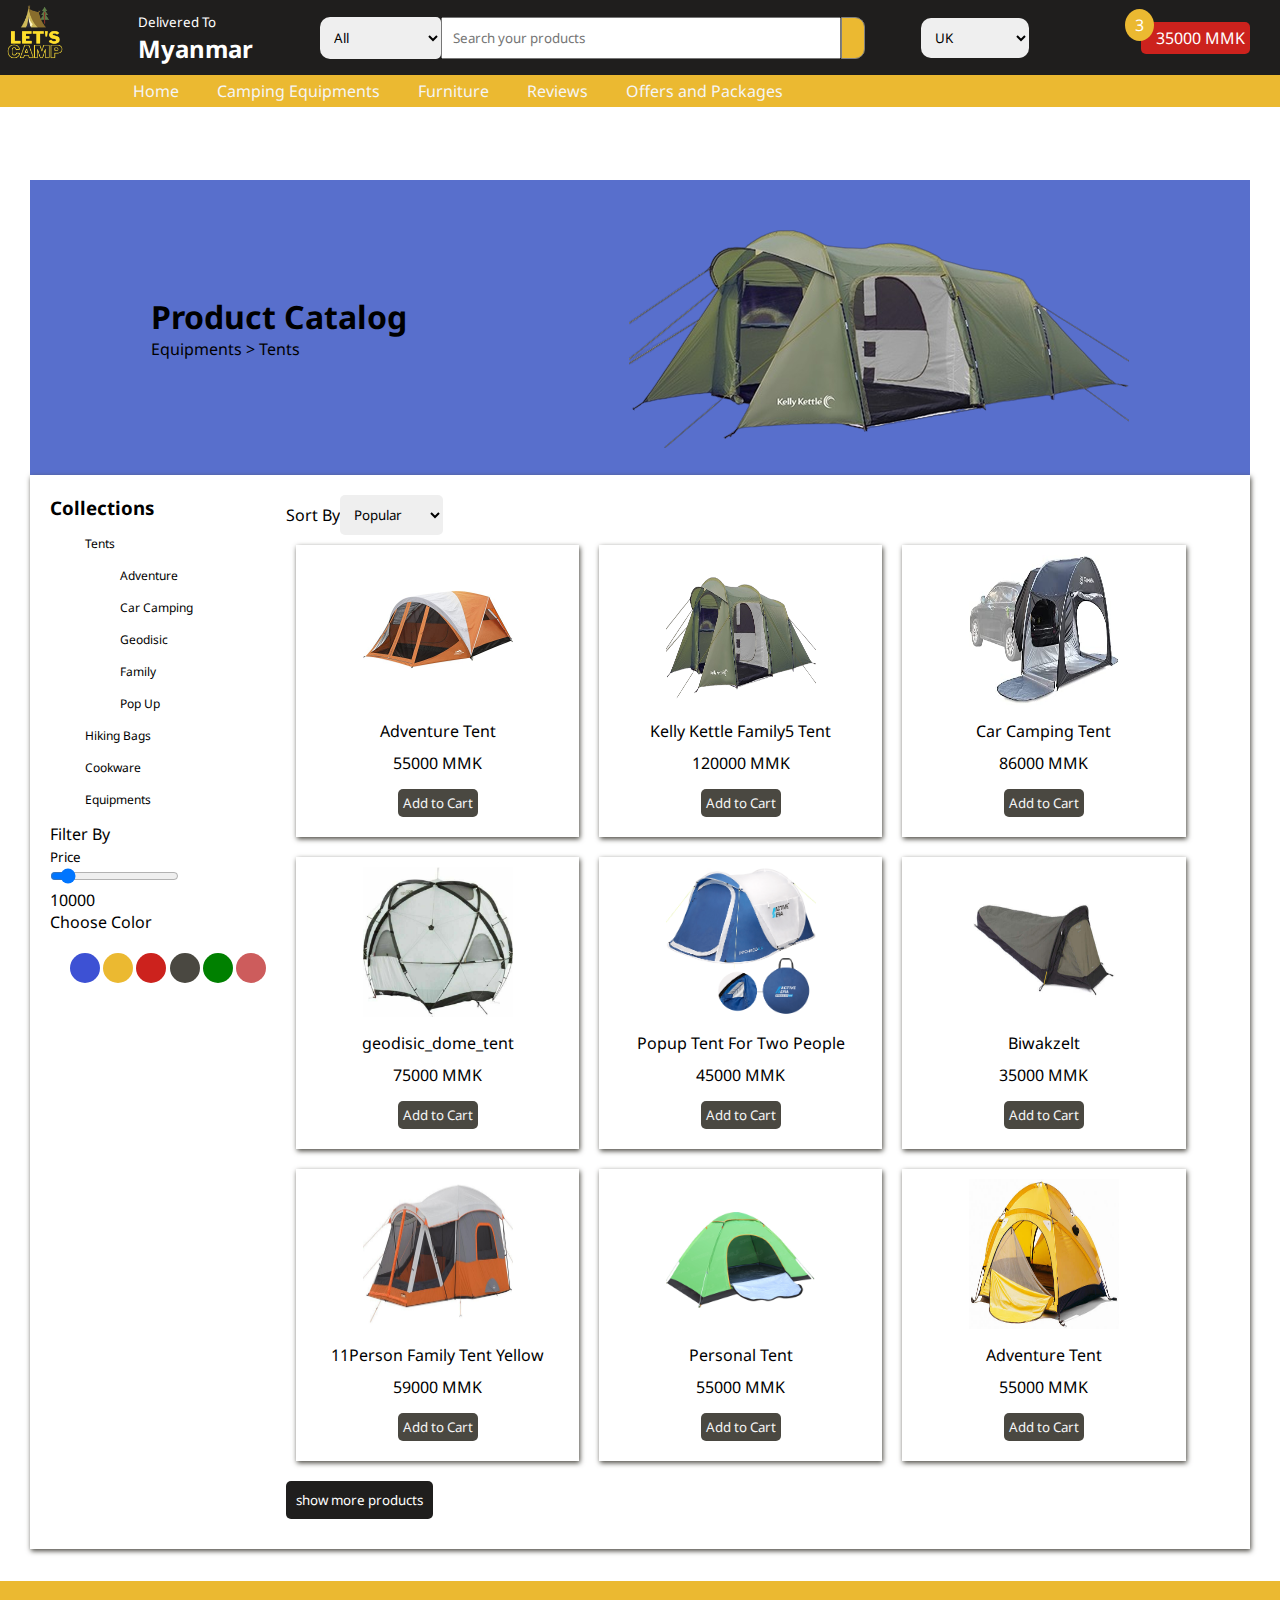
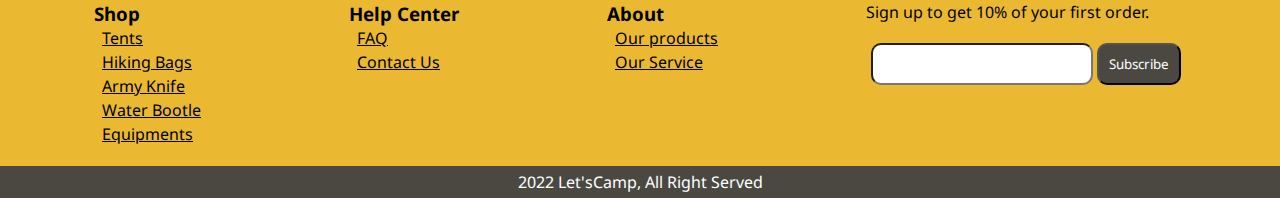
<file: equipments/tents.html>
<!DOCTYPE html>
<html lang="en">
<head>
    <meta charset="UTF-8">
    <meta http-equiv="X-UA-Compatible" content="IE=edge">
    <meta name="viewport" content="width=device-width, initial-scale=1.0">
    <title> Home </title>
    <link rel="stylesheet" href="/style.css">
<link rel="stylesheet" href="https://cdnjs.cloudflare.com/ajax/libs/font-awesome/6.2.1/css/all.min.css" integrity="sha512-MV7K8+y+gLIBoVD59lQIYicR65iaqukzvf/nwasF0nqhPay5w/9lJmVM2hMDcnK1OnMGCdVK+iQrJ7lzPJQd1w==" crossorigin="anonymous" referrerpolicy="no-referrer" />
</head>

<body>
   <header>
    <nav>
        <div class="navbar">
          <div class="logo">
              <img src="/images/logo.png" alt="">
          </div>
          <div class="location">
              <small>Delivered To </small> <br> 
              <span> <i class="fa-solid fa-location-dot"></i> Myanmar </span>
          </div>
          <div class="navsearch">
                  <div class="search">
                      <select name="" id="">
                        <option value=""> All </option>
                          <option value="1"> Tents </option>
                          <option value="2"> Hiking Bags   </option>
                          <option value="3">  Water Bottle   </option>
                          <option value="4"> Army Knife </option>
                          <option value="5"> Sleeping Bed </option>
                      </select>
                      <input type="search" name="" id="" placeholder="Search your products">
                      <i class="fa-solid fa-magnifying-glass"></i>
                  </div>
                  <select name="" id="lang">
                      <option value="1"> American </option>
                      <option value="2"> မြန်မာ </option>
                      <option value="3"> 
                        ประเทศไทย </option>
                      <option value="4"> India </option>
                      <option value="5" selected> UK </option>
                      <option value="6"> Austalia  </option>
                  </select>
                  <a href="login.html"> <i class="fa-solid fa-user"></i> </a>
                  <div class="basket">
                    <a href="/basket.html" id="basket"> 
                        <i class="fa-solid fa-cart-shopping"></i>
                    </a>
                    <p> 35000 MMK </p>   
                  </div>
                  <div class="toggle">
                    <span></span>
                    <span></span>
                    <span></span>
                </div>
          </div>
        </div>
        <div class="navlink">
              <ul>
                  <li> <a href="/index.html">Home</a> </li>
                  <li> 
                    <div class="camp-equip">
                        <p>  Camping Equipments </p>    
                         <div class="equip-list">
                             <ul>
                                 <li  class="activelink"> <a href="/equipments/tents.html"> Tents</a> </li>
                                 <li> <a href="/equipments/cookware.html"> CookWare </a></li>
                                 <li> <a href="/equipments/bags.html"> Hiking Bags</a> </li>
                                 <li> <a href="/equipments/equip.html"> Equipments </a></li>
                             </ul>
                         </div>
                    </div>
                </li>
                  <li> <a href="/furniture.html">Furniture</a></li>
                  <li> <a href="/reviews.html">Reviews</a> </li>
                  <li><a href="/o_and_p.html"> Offers and Packages</a> </li>
              </ul>
        </div>
    </nav>
   </header>
    <div class="tents-container">
        <div class="tent-slide">
            <div class="tentslide-text">
                <h1> Product Catalog </h1>
                <p> Equipments > Tents </p>
            </div>
            <div>
                <img src="/images/products/tents/kelly_kettle_family5_tent_600px.png" alt="">
            </div>
        </div>
        <div class="tent-body-container">
                <div class="equip-tent-list">
                    <h3> Collections </h3>
                    <div class="tent-list">
                        <ul>
                            <li> 
                                <p>Tents</p> 
                                <ul>
                                    <li>Adventure</li>
                                    <li>Car Camping </li>
                                    <li> Geodisic </li>
                                    <li> Family </li>
                                    <li> Pop Up </li>
                                </ul>
                            </li>
                            <li> <a href="/equipments/bags.html"> Hiking Bags</a> </li>
                            <li> <a href="/equipments/cookware.html"> Cookware</a> </li>
                            <li> <a href="/equipments/equip.html"> Equipments</a> </li>
                        </ul>
                    </div>
                    <div class="tent-filter">
                        <p> Filter By </p>
                        <small> Price </small><br>
                        <input type="range" value="10000" min="1000" max="100000" name="range" id="range">
                        <p id="value"> </p>
                    </div>
                    <p class="choose-color">  Choose Color </p>
                    <div class="tents-color">
                        <div class="tent-color"></div>
                        <div class="tent-color"></div>
                        <div class="tent-color"></div>
                        <div class="tent-color"></div>
                        <div class="tent-color"></div>
                        <div class="tent-color"></div>
                    </div>
                </div>
                <div class="tent-items">
                    <div class="tent-choice">
                        <p> Sort By  </p>
                        <select name="popular" id="">
                            <option value="1"> Popular </option>
                            <option value="2"> Latest </option>
                            <option value="3"> BestSeller </option>
                        </select>
                    </div>
                    <div class="tent-item">
                        <div class="tent-item-card">
                            <img src="/images/products/tents/Adventure Tent.jpg" alt="">
                            <p> Adventure Tent </p>
                            <p> 55000 MMK</p>
                            <button> Add to Cart </button>
                        </div>
                        <div class="tent-item-card">
                            <img src="/images/products/tents/kelly_kettle_family5_tent_600px.png" alt="">
                            <p> Kelly Kettle Family5 Tent </p>
                            <p> 120000 MMK</p>
                            <button> Add to Cart </button>
                        </div>
                        <div class="tent-item-card">
                            <img src="/images/products/tents/Car_campingTent.jpg" alt="">
                            <p> Car Camping Tent </p>
                            <p> 86000 MMK</p>
                            <button> Add to Cart </button>
                        </div>
                        <div class="tent-item-card">
                            <img src="/images/products/tents/geodisic_dome_tent.jpg" alt="">
                            <p> geodisic_dome_tent </p>
                            <p> 75000 MMK</p>
                            <button> Add to Cart </button>
                        </div>
                        <div class="tent-item-card">
                            <img src="/images/products/tents/Hero-Image-min.png" alt="">
                            <p> Popup Tent For Two People </p>
                            <p> 45000 MMK</p>
                            <button> Add to Cart </button>
                        </div>
                        <div class="tent-item-card">
                            <img src="/images/products/tents/Biwakzelt.jpg" alt="">
                            <p> Biwakzelt </p>
                            <p> 35000 MMK</p>
                            <button> Add to Cart </button>
                        </div>
                        <div class="tent-item-card">
                            <img src="/images/products/tents/11personcampingtent.jpg" alt="">
                            <p> 11Person Family Tent Yellow  </p>
                            <p> 59000 MMK</p>
                            <button> Add to Cart </button>
                        </div>
                        <div class="tent-item-card">
                            <img src="/images/products/tents/Personal Tent.jpg" alt="">
                            <p> Personal Tent </p>
                            <p> 55000 MMK</p>
                            <button> Add to Cart </button>
                        </div>
                        <div class="tent-item-card">
                            <img src="/images/products/tents/Adve.jpg" alt="">
                            <p> Adventure Tent </p>
                            <p> 55000 MMK</p>
                            <button> Add to Cart </button>
                        </div>
                    </div>
                    <button> <i class="fa-solid fa-plus"></i> show more products </button>
                </div>
        </div>
    </div>
   <footer>  
    <div class="footer-items">
        <div>
            <h3> Shop </h3>
            <ul>
                <li>Tents </li>
                <li> Hiking Bags </li>
                <li> Army Knife </li>
                <li> Water Bootle </li>
                <li> Equipments </li>
            </ul>
        </div>
        <div>  
            <h3> Help Center </h3> 
            <ul>
                <li> FAQ </li>
                <li> Contact Us </li>
            </ul>   
        </div>
        <div> 
            <h3> About </h3>
            <ul>
                <li> Our products </li>
                <li> Our Service  </li>
            </ul> 
        </div>  
        <div>
           <p> Sign up to get 10% of your first order.</p>
           <div class="subscribe ">
                <input type="text"> 
                <button> Subscribe </button>
           </div>
           <div class="social-links">
            <i class="fa-brands fa-facebook"></i>
            <i class="fa-brands fa-instagram"></i>
            <i class="fa-brands fa-twitter"></i>
            <i class="fa-brands fa-linkedin"></i>
           </div>
         </div>
    </div>
    <div class="copyright">
        <p> 2022 Let'sCamp, All Right Served </p>
    </div>
</footer>
<script>
// toggle 
let menutoggle = document.querySelector('.toggle');
menutoggle.onclick = function() {
menutoggle.classList.toggle('active')
document.querySelector(".navlink").classList.toggle("active");
}

var slider = document.getElementById("range");
var output = document.getElementById("value");
output.innerHTML = slider.value;

slider.oninput = function() {
  output.innerHTML = `${this.value} MMK `;
}
</script>
</body>
</html>
</file>
<file: style.css>
@import url('https://fonts.googleapis.com/css2?family=Noto+Sans:ital,wght@0,100;0,200;0,300;0,400;0,500;0,600;0,700;1,100;1,200;1,300;1,400;1,500;1,600;1,700&display=swap');

a {
    text-decoration: none;
    color: black;
}

* {
    padding: 0;
    margin: 0;
    box-sizing: border-box;
    font-family: 'Noto Sans', sans-serif;
}


/* Navbar  */

 nav {
    position: fixed;
    top: 0;
    left: 0;
    z-index: 100;
 }
.navbar {
    display: flex;
    justify-content: space-between;
    align-items: center;
    background-color: #1f1e1d;
    color: white;
    width: 100vw;
}

.navsearch  {
    width: 75%;
    display: flex;
    justify-content: space-between;
    align-items: center;
}

.search {
    display: flex;
}

.location small, span {
    font-weight: 400;
    text-align: center;
}

.location span {
    font-size: x-large;
    font-weight: bold;
}

#lang {
    padding: 10px;
    border-radius: 10px;
}
.search select {
    border-top-left-radius: 10px;
    border-bottom-left-radius: 10px;
    padding: 10px;
}

input[type=search] {
    padding: 10px;
    width: 400px;
    transition: all 0.5s ease-out;
}

input[type=search]:focus {
    width: 500px;
}

.fa-magnifying-glass {
    padding: 11px;
    border: 1px solid gray;
    border-top-right-radius: 10px;
    border-bottom-right-radius: 10px;
    background-color: #ebb931;
}

.navsearch a > i {
    font-size: x-large;
    color: whitesmoke;
}

.navbar .logo img {
    width: 70px;
}

.navlink {
    background-color: #ebb931;
    color: whitesmoke;
}

.navlink ul {
    margin-left: 10%;
}

.navlink ul li  a {
    color: whitesmoke;
}
.navlink ul li {
    display: inline-block;
    margin-right: 1.5em;
    padding: 5px;
    transition: all 0.5s ease-out;
}

.camp-equip {
    position: relative;
}

.navlink li:nth-child(2) {
    cursor: pointer;
}

.equip-list {
    position: absolute;
    top: 1.5em;
    width: fit-content;
    background-color: #ebb931;
    padding: 5px;
    display: none;
}

.navlink li:nth-child(2):hover .equip-list {
    display: block;
}


.navlink ul li:hover {
    background-color: #4a4841;
}


.activelink {
    background-color: #4a4841;
}

/* basket  */

.basket {
    position: relative;
    display: flex;
    align-items: center;
    justify-content: space-around;
    background-color: #cc221d;
    margin-right: 30px;
    padding: 5px;
    border-radius: 5px;
    color: white;
}

.basket a {
    margin-right: 10px;
}

.basket::before {
    content: '3';
    position: absolute;
    top: -40%;
    left: -15%;
    background-color: #ebb931;
    width: fit-content;
    padding: 5px 10px;
    border-radius: 50%;
}

/* toggle  */
.toggle {
    position: relative;
    border-radius: 5px;
    padding: 15px;
    right: 0;
    display: flex;
    align-items: center;
    justify-content: center;
    overflow: hidden;
    display: none;
}

.toggle span {
    position: absolute;
    left: 5px;
    width: 30px;
    height: 3px;
    background-color: gray;
    transition: 0.5s;
}

.toggle span:nth-child(1) {
    transform: translateY(-10px);
    width: 15px;
}
.toggle span:nth-child(2) {
    transform: translateY(10px);
    width: 15px;
}
.toggle.active span:nth-child(3) {
    transform: translatex(50px);
    width: 15px;
}

.toggle.active span:nth-child(1) {
    width: 30px;
    transform: translateX(0px) rotate(45deg);
    transition-delay: 0.125;
}
.toggle.active span:nth-child(2) {
    width: 30px;
    transform: translateX(0px) rotate(315deg);
    transition-delay: 0.125;
}

/* home */

.home {
    display: grid;
    margin: 20vh 30px 30px 30px;
    grid-template-columns: 2fr 1fr 1fr 1fr;
    grid-gap: 1em;  
    grid-auto-rows: minmax(100px, auto);
    color: white;
}

.home-img {
    display: flex;
    flex-direction: column;
    justify-content: center;
    align-items: center;
}

.home .home-img2 {
    box-shadow: 1px 2px 5px #4a4841;
    display: flex;
    align-items: center;
    justify-content: center;
    color: #1f1e1d;
    text-align: center;
    background-color: white;
}

.home-text {
    line-height: 2.5em;
}

.home-text small {
    color: #3d51d4;
    text-transform: uppercase;
}

.home-img2 p {
    font-size: 20px;
    color: #cc221d;
    font-weight: 700;
}

.home div:nth-child(1) {
    grid-column: 1/3;
    grid-row: 1/5;
}

.home div:nth-child(2) {
    grid-column: 3/5;
    grid-row: 1/3;
}

.home div:nth-child(3) {
    grid-column: 3/5;
    grid-row: 3/5;
}

.home div:nth-child(3) img {
    height: 200px;
}



.home-img {
    background: url('/images/istockphoto-904960682-612x612.jpg');
    background-position: center;
    background-repeat: no-repeat;
    background-size: cover;
}

.home-img h2 {
    font-size: 30px;
    margin: 10px 0px;
}

.home-img button {
    padding: 10px;
    border-radius: 10px;
    border: none;
    background-color: #ebb931;
}

/* Tabs  */
.tab-container {
    margin: 30px;
}
.tabs {
    display: flex;
    flex-wrap: wrap;
}

.tab-labels {
    padding: 10px;
    margin-right: 50px;
    cursor: pointer;
    transition: all ease-in 0.5s;
}

.tab-content {
    order: 1;
    width: 100%;
    margin-top: 50px;
    display: none;
}

.tab_radio {
    display: none;
}

.tab_radio:checked + .tab-labels {
    border-bottom: 1px solid #ebb931;
}

.tab_radio:checked + .tab-labels + .tab-content {
    display: initial;
}

.bestseller, .news {
    display: flex;
    justify-content: space-around;
}

.bestseller img, .news img {
    width: 200px;
    height: 200px;
}

.bestseller .bestseller_products , .news .new_products{
    width: 18%;
    padding: 10px;
    box-shadow: 2px 3px 5px #4a4841;
    transition: all ease-in-out 0.5s;
}

.bestseller_products:hover, .new_products:hover {
    transform: scale(1.1);
}

.dis_price {
    display: flex;
    align-items: center;
    justify-content: space-between;
}

.dis_price strike, .dis_price p {
    color: #cc221d;
}


.rating {
    display: flex;
    justify-content: space-between;
    border-bottom: 1px solid gray;
    padding: 5px;
}

 .rating i {
    color: gold;
}

/* cards  */

    .card-container {
        margin: 30px;
    }
    
    .cards {
        display: flex;
        justify-content: space-evenly;
    }

    .card {
        display: flex;  
        align-items: center;
        justify-content: space-between;
        width: 30%;
        box-shadow: 2px 1px 5px #4a4841;
        text-align: center;
        padding: 10px;
        transition: all 0.5s ease-in-out;
    }

    .card:hover {
        transform: scale(1.05);
        box-shadow: 2px 1px 5px #ebb931;
    }

    .card-img img {
        width: 200px;
        height: 250px;
    }

    .card-body {
        position: relative;
        margin-top: -20%;
    }

    .card-body p {
        text-transform: uppercase;
    }

    .card-body p::after {
        position: absolute;
        content: '20% off';
        left: 50%;
        top: 150%;
        width: 50px;
        height: 50px;
        border-radius: 50px;
        background-color: #cc221d;
        color: whitesmoke;
        padding: 10px;
    }

    .card:nth-child(2) p:after {
        content: '50% off';
    }

    .card:nth-child(3) p:after {
        content: '10% off';
    }

    .card-lg {
        margin: 50px;
        display: flex;
        justify-content: space-between;
        align-items: center;
        padding: 10px;
        background-color: #cc221d;
        border-radius: 10px;
    }

    .card-lg img {
        width: 300px;
    }

    .card-lg h2 {
        font-size: 50px;
        color: white;
        padding: 20px;
    }

    .card-lg span {
        font-style: italic;
        font-size: 30px;
        color: #ebb931;
    }

    .card-lg-body p {
        font-size: 20px;
        color: white;
        padding: 20px;
    }

    .card-lg-text {
        display: flex;
        flex-direction: column;
        align-items: flex-start;
        line-height: 5em;
    }

    .card-lg-text p {
        font-size: 50px;
        color: white;
    }

    .card-lg-text small {
        color: white;
        opacity: 0.5;
    }

    .card-lg-text button {
        padding: 10px;
        border-radius: 10px;
        border: none;
        background-color: #ebb931;
    }

    /* Tents  */
    .tent-container {
       margin: 30px;
    }

    .tent-container h2 {
        font-weight: 400;
        margin: 20px;
        padding: 10px;
        border-bottom: 1px solid #ebb931;
    }

    .tents {
        display: flex;
        justify-content: space-around;
    }

    .tent-container img {
        width: 150px;
        height: 200px;
    }

    .tent-card {
        width: 18%;
        padding: 20px;
        box-shadow: 1px 1px 5px #ebb931;
        transition: all 0.5s ease-in-out;
    }

    .tent-card:hover {
        transform: scale(1.05);
    }

    .tent-card .tent-img {
        border-bottom: 1px solid gray;
    }

    .tent-body p {
        text-transform: uppercase;
        margin: 5px;
        text-align: center;
    }

    .tent-body button {
        width: 100%;
        padding: 5px;
        border-radius: 5px;
        border: none;
        background-color: #4a4841;
        color: whitesmoke;
        margin: 10px 0px;
    }

/* home ends  */

/* Reviews  starts  */

    .review-body {
        background-color: #d8e3db;
    }
    .review-container {
        margin: 20vh 30px;
    }
    .reviews {
        display: flex;
        justify-content: space-around;
    }


    .filter {
        width: 20%;
        margin: 0px 30px;
    }

    .filter ul {
        list-style: none;
        margin-left: 20px;
        margin-top: 20px;
    }

    .filter ul li {
        cursor: pointer;
        color: whitesmoke;
        padding: 5px;
        font-size: 12px;
        margin-top: 5px;
        background-color: #4a4841;
        transition: all 0.5s ease-in-out;
    }

    .filter ul li:hover {
        background-color: #ebb931;
        color: #1f1e1d;
    }

    .filter input[type=search] {
        margin: 20px 0px;
        border: none;
        border-radius: 10px;
        width: 80%;
    }

    #fa-search {
        background-color:#ebb931;
        padding: 10px;
        border-radius: 10px;
    }

    .contactus {
        max-width: 200px;
        margin: 20px 0px;
    }

    .contactus input {
        padding: 10px;
        margin: 10px 3px;
        border: none;
        border-radius: 5px;
    }

    .contactus button {
        padding: 10px;
        border: none;
        background-color: #ebb931;
        transition: all 0.5s ease-in;
    }

    .contactus button:hover {
        transform: scale(1.05);
    }

    .review {
        width: 80%;
    }

    .review-card .review-text {
        width: 60%;
    }

    .review-card {
        display: flex;
        justify-content: space-between;
        padding: 20px;
        border: 1px solid black;
        border-radius: 10px;
        margin: 10px 0px;
    }
    .review-card img {
        width: 100px;
        height: 100px;
        border-radius: 100px;
    }

    .fa-star, .fa-star-half-stroke {
        color: goldenrod;
    }

    .review button {
        padding: 10px;
        border: none;
        border-radius: 10px;
        background-color: #4a4841;
        color: whitesmoke;
    }

    .give_review {
        display: flex;
        justify-content: space-between;
    }

    .give_review input[type=checkbox] {
        display: none;
    }
    .give_review label {
        background-color: #cc221d;
        padding: 10px;
        color: whitesmoke;
    }

    /* modal  */


    .modal-container {
        width: 100%;
        height: 100%;
        display: flex;
        opacity: 0;
        visibility: hidden;
        transition: opacity 0.7s;
        position: fixed;
        top: 0;
        left: 0;
        z-index: 300;
        background: rgba(0,0,0,0.8);
    }
    
    .modalup{
        position: relative;
        width: 30%;
        height: 300px;
        margin: auto;
        border-radius: 10px;
        background: #d8e3db;
        line-height: 3em;
        padding: 30px;
    }
    
    .modalup button {
        margin: 10px 0px;
        padding: 10px;
        transition: 0.5s all ease-out;
    }
    .modalup a {
        color: #000;
    }

    .modalup button:hover {
        transform: scale(1.05);
        border: none;
        background-color: #ebb931;
    }
    
    
    .close {
        position: absolute;
        top: 150px;
        left: 760px;
        background-color: #cc221d; 
        font-size: 12px;
    }
    
    #review:checked ~ .modal-container {
        opacity: 1;
        visibility: visible;
    }

    .review-star {
        display: flex;
        justify-content: space-between;
    }

    .modalup h4 {
        font-weight: 400;
        font-size: 20px;
    }

    .modalup input[type=text], select {
        padding: 10px;
        border: none;
        border-radius: 5px;
    }

    /* reviews end  */
    /* basket starts  */

    .basket-container {
        margin: 20vh 30px 30px 30px;
    }

    .basketpage table {
        width: 100%;
    }

    .basketpage td, th {
        text-align: center;
        padding: 10px;
    }

    .basketpage th {
        color: whitesmoke;
        font-weight: 400;
        background-color: #cc221d;
    }

    .basketpage img {
        width: 100px;
    }

    .basketpage i {
        border: 1px solid gray;
        padding: 10px;
    }

    .basketpage span {
        margin: 0 10px;
    }

    .basketpage a {
        background: #cc221d;
        color: whitesmoke;
        padding: 10px;
    }


    .basketpage button {
        padding: 10px;
        width: 100%;
        border: none;
        background-color: #cc221d;
        color: white;

    }

    .items {
        display: flex;
    }

    .item-text {
        margin-left: 30px;
    }

    /* basket ends  */

    /* equipments  */

    .tents-container {
        margin: 20vh 30px 30px 30px;
    }

    .tent-slide {
        display: flex;
        align-items: center;
        justify-content: space-around;
        background-color: #586fcc;
        padding: 10px;
    }

    .tent-body-container , .cookware-body-container {
        display: flex;
        box-shadow: 1px 2px 5px #4a4841;
        padding: 20px;
    }

    .equip-tent-list {
        width: 20%;
    }

    .tent-items {
        width: 80%;
    }

    .tent-list ul {
        list-style: none;
        font-size: 12px;
        margin-left: 20px;
    }

    .tent-list ul li {
        margin: 15px;
        cursor: pointer;
    }

    .tent-choice {
        display: flex;
        align-items: center;
    }

    .tents-color {
        display: flex;
        justify-content: space-between;
        margin: 20px;
    }

    .tent-color {
        width: 30px;
        height: 30px;
        border-radius: 30px;
        background-color: #cc221d;
    }

    .tent-items button {
        padding: 10px;
        background-color: #1f1e1d;
        color: white;
        margin: 10px 0px;
        border: none;
        border-radius: 5px;
    }

    .tents-color div:nth-child(1) {background-color: #3d51d4 }
    .tents-color div:nth-child(2) {background-color: #ebb931 }
    .tents-color div:nth-child(3) {background-color: #cc221d }
    .tents-color div:nth-child(4) {background-color: #4a4841 }
    .tents-color div:nth-child(5) {background-color: green }
    .tents-color div:nth-child(6) {background-color: indianred }

    .tent-item {
        display: flex;
        flex-wrap: wrap;
        text-align: center;
    }

    .tent-item-card {
        box-shadow: 1px 2px 5px #4a4841;
        padding: 10px;
        width: 30%;
        line-height: 2em;
        margin: 10px;
        transition: all 0.5s ease-out;
    }

    .tent-item-card:hover {
        transform: scale(1.05);
    }

    .tent-item-card button {
        padding: 5px;
        background-color: #4a4841;
        color: whitesmoke;
        border: none;
    }


    .tent-item img {
        width: 150px;
        height: 150px;
    }

    /* Cookware  */

                            
    .cookware-container, .bags-container, .equipment-container {
        margin: 20vh 30px 30px 30px;
    }

    .cookware-container .tent-slide {
        background-color: #cc221d;
        color: whitesmoke;
    }

    .bags-container .tent-slide {
        background-color: #ebb931;
        color: black;
    }

    .bags-container .tent-slide img {
        height: 200px;
    }

    .equipment-container .tent-slide {
        background-color: aqua;
    }

    .equipment-container .tent-slide img {
        width: 200px;
    }
  
    /* equipment ends  */

    .furniture-container {
        margin: 20vh 30px 30px 30px;
    }

    .furniture-slide {
        margin: 30px 0px;
        width: 100%;
        height: 300px;
        overflow: hidden;
    }
    
    .slide {
        position: relative;
        width: 300%;
        animation: 10s slide  infinite;
        animation-delay: 0.5s;
    }
    
    .slide-img {
        position: relative;
        width: 33.3%;
        height: 400px;
        float: left;
        display: flex;
        justify-content: space-around;
        align-items: center ;
        padding: 20px;
    }

    .slide-text {
        padding: 20px;
        width: 50%;
        margin-top: -100px;
    }

    .slide-text button {
        padding: 10px;
        border: none;
        border-radius: 10px;
        margin-top: 10px;
        background-color: #1f1e1d;
        color: white;
    }

    .slide-text p {
        font-size: 30px;
    }
    
    .slide-img img {
        width: 300px; 
    }

    .furniture-slide .slide-img:nth-child(1) {
        background-color: #cc221d;
    }

    .furniture-slide .slide-img:nth-child(2) {
        background-color: #586fcc;
    }

    .furniture-slide .slide-img:nth-child(3) {
        background-color: #a547bf;
    }

    .furniture-slide .slide-img:nth-child(1) .slide-text {
        color: whitesmoke;
    }

    @keyframes slide {
        0% {
            left: 25%;
        }
       
        25% {
            left: 0;
        }

        50% {
            left: -100%;
        }

        75% {
            left: -200%;
        }
    }

    .fur-items {
        margin: 20px 0px;
        display: flex;
        justify-content: space-around;
    }

    .fur-card {
        position: relative;
        width: 30%;
        padding: 20px;
        text-align: center;
        margin: 10px 5px;
        line-height: 2em;
        box-shadow: 1px 2px 5px #1f1e1d;    
        transition: all 0.5s ease-in-out;
        background-color: white;
    }

    .fur-card img {
        width: 200px;
    }

    .fur-popular h1 {
        font-weight: 400;
        padding: 5px;
        border-bottom: 2px solid #1f1e1d;
    }

    .fur-cart-bg {
        position: absolute;
        top: 0;
        left: 0;
        background-color: #1f1e1d;
        width: 100%;
        height: 100%;
        opacity: 0.9;
        display: none;  
    }

    .fur-card:hover  .fur-cart-bg {
        display: initial;
        transition-delay: 0.5s;
    }

    .fur-cart {
        margin: 33%;
    }

    .fur-cart button {
        padding: 10px;
        border: none;
        border-radius: 10px;
        margin: 10px;
        width: fit-content;
        display: block;
        transition: 0.5s all ease-out;
    }

    .fur-cart button:hover {
        background-color: #ebb931;
    }

    .filter-body {
        display: flex;
        justify-content: space-between;
        margin: 20px 0px;
        padding: 20px;
        background-color: #3d51d4;
        color: whitesmoke;
    }

    .fur-body {
        display: flex;
    }

    .fur-filter {
        width: 30%;
    }

    .fur-filter ul {
        list-style: none;
        margin-left: 30px;
    }

    .fur-filter ul li {
        padding: 5px;
        background-color: #4a4841;
        font-size: 12px;
        margin: 2px;
        color: whitesmoke;
        transition: 0.5s all ease-out;
        cursor: pointer;
    }
    .fur-type {
        margin: 20px;
        border-top: 3px solid #1f1e1d;
        border-bottom: 3px solid #1f1e1d;
        padding: 20px 0px;
    }
    .fur-type .type {
        display: flex;
        justify-content: space-between;
        margin: 10px;
    }

    .fur-filter ul li:hover {
        background-color: #ebb931;
        color: black;
    }

    .fur-item-detail {
        width: 70%;
        background-color: #fff;
        margin-left: 30px;
    }

    .fur-item-cards {
        display: flex;
        flex-wrap: wrap;
        justify-content: space-around;
    }

    .fur-item-card {
        width: 25%;
        margin: 10px;
        box-shadow: 1px 1px 5px #4a4841;
        padding: 10px;
    }

    .fur-item-card strike {
        color: #cc221d;
    }

    .fur-item-card p {
        font-size: 12px;
    }

    .fur-item-card button {
        padding: 5px;
        font-size: 12px;
        border: none;
        background-color: #1f1e1d;
        color: white;
        margin: 10px;
        transition: all 0.5s ease-out;
    }

    .fur-item-card button:hover {
        background-color: #ebb931;
        color: black;
    }

    .fur-item-card img {
        width: 150px;
        height: 150px;
    }

    /* furniture ends  */
    
    /* offers and package starts */
    .oandp-container {
        margin: 20vh 30px 30px 30px;
    }
    .grid-items {
        display: grid;
        column-gap: 1em;
        row-gap: 1em;
    }

    .grid-items .item {
        min-width: 100px;
        min-height: 100px;
        display: flex;
        justify-content: space-around;
        align-items: center;
        box-shadow: 1px 1px 5px #3d51d4;
        padding: 10px;
    }

    .item1 img {
        width: 200px;
    }

    .item button {
        padding: 5px;
        border: none;
        margin: 10px 0px;
    }

    .item1 h3 {
        font-size: 40px;
    }

    .item img {
        width: 150px;
    }

    .item1 {
        grid-column: 1/ span 3;
        grid-row: 1 / span 2;
        height: 300px;
        background-color: #03fce8;
    }

    .item2 {
        grid-column: 4;
        grid-row: 1/ span 2;
        flex-direction: column;
        background-color: #e3dd68;
    }

    .item3  {
        height: 300px;
        grid-column: 1 / span 2;
        background-color: #91918e;
    }

    .item4 {
        background-color: #86bdeb;
    }

    .deal-day {
        margin: 30px 0px;
    }

    .deal-day h2 {
        margin: 20px 0px;
    }

    .deal-day span {
        color: #cc221d;
    }

    .deal-cards {
        display: flex;
        justify-content: space-around;
    }

    .deal-card {
        width: 18%;
        border: 1px solid black;
        padding: 10px;
    }

    .deal-card img {
        width: 200px;
    }

    .christmas-promotion {
        display: flex;
        justify-content: space-between;
        align-items: center;
        background: linear-gradient(#eb472a, #fff);
        padding: 20px;
        border-radius: 10px;
    }
 /* footer     */

 footer {
    margin-top: 2em;
 }

 footer .footer-items {
    display: flex;
    justify-content: space-around;
    padding: 20px;
    background-color: #ebb931;
 }

 .footer-items ul {
    list-style: none;
    margin-left: 0.5em;
 }

 .footer-items ul li {
    text-decoration: underline;
    line-height: 1.5em;
 }

 .subscribe {
    margin: 20px 5px;
 }
 .subscribe input[type=text], .subscribe button {
    padding: 10px;
    border-radius: 10px;
 }

 .subscribe button {
    background-color: #4a4841   ;
    color: white;
 }

    .social-links i {
    font-size: 20px;
    margin-left: 10px;
 }

 .copyright  {
    text-align: center;
    background-color: #4a4841;
    color: white;
    padding: 5px;
 }

@media (max-width: 912px) {
   .navbar .location {
    display: none;
   }

   .search select {
    width: 30px;
   }

   .navsearch input[type=search] {
    width: 200px;
   }

   .bestseller, .news {
    flex-wrap: wrap;
    justify-content: flex-start;
   }

   .bestseller .bestseller_products , .news .new_products{
    width: 30%;
    margin-right: 20px;
    margin-top: 20px;
}
.bestseller img, .news img {
    width: 200px;
    height: 200px;
}
.home-img2 img {
    width: 150px;
}

.home{
    margin: 20px;
}
}

@media (max-width: 576px) {
    nav .location {
     display: none;
    }
 
    .search select {
     width: 30px;
    }
 
    .navsearch input[type=search] {
     width: 100px;
    padding: 5px;
    }
 
    #lang {
     display: none;
    }

    .navsearch a > i {
        font-size: 16px;
        margin-right: 0;
        margin-left: 10px;
    }
    

   .navlink {
        margin-left: -300px;
        background: transparent;
        transition: all 1s ease-out;
        padding: 5px;
   }

    .navlink ul li {
        display: block;
        max-width: fit-content;
    }
     
    .toggle {
        display: block;
        margin-right: 10px;
    }

    .navlink.active {
        background: rgba(235, 185, 49, 1);
        margin-left: 0;
    }

    .equip-list {
        position: absolute;
        top: -150%;
        left: 110%;
        width: fit-content;
        background-color: #4a4841;
        padding: 5px;
        display: none;
    }

    .equip-list::after {
        content: '';
        position: absolute;
        top: 18%;
        left: -7%;
        width: 15px;
        height: 15px;
        background-color: #4a4841;
        transform: rotate(-45deg);
    }

    .equip-list ul li:hover {
        background-color: #ebb931;
    }

    .basket {
        margin-left: 0.5em;
    }
    .basket p {
        display: none;
    }

    /* Navbar ends  */

    /* home starts */

    .home {
        grid-template-columns: 2fr 1fr;
        margin-top: 100px;
    }

    .home.active {
        margin-top: 0;
    }

    .home div:nth-child(1) {
        grid-column: 1/3;
        grid-row: 1/3;
    }
    
    .home div:nth-child(2) {
        grid-column: 1/2;
        grid-row: 3/4;
    }
    
    .home div:nth-child(3) {
        grid-column: 2/3;
        grid-row: 3/4;
    }

    .home-img2 {
        flex-wrap: wrap;
        padding: 5px;
    }

    .home-img2 img {
        width: 100px;
    }

    .home-img h2 {
        font-size: 20px;
    }
    /* tabs  */

    .tab-labels {
        margin-right: 10px;
    }

    .bestseller, .news {
        flex-wrap: wrap;
    }

    .bestseller .bestseller_products , .news .new_products{
        width: 100%;
        margin-top: 20px;
    }

    /* card  */
    .cards {
        display: flex;
        flex-direction: column;
    }

    .card {
        width: 100%;
        flex-direction: column;
        margin-top: 20px;
    }

    .card-body p {
        margin-top: 100px;
    }

    .card-body p::after {
        position: absolute;
        content: '20% off';
        left: 80%;
        top: 0%;
        width: 50px;
        height: 50px;
    }

    .tents {
        flex-wrap: wrap;
    }

    .tent-card {
        width: 48%;
        margin-top: 20px;
    }

    .tent-img img {
        width: 200px;
        height: 100px;
    }

    .card-lg {
        flex-direction: column;
    }

    .card-lg-text {
        line-height: 3em;
    }
    /* home ends  */

    /* review  */

    .reviews {
        display: flex;
        flex-wrap: wrap;
    }

    .filter {
        width: 100%;
    }

    .review {
        width: 100%;
    }

    .review-img img {
        width: 50px;
        height: 50px;
    }

    .modalup {
        width: 80%;
        height: 300px;
    }

    .close  {
        left: 330px;
        top: 300px;
        padding: 2px 20px;
        font-size: 12px;
    }

    .review-container {
        margin-top: 100px;
    }

    .review-text  {
        font-size: 10px;
        margin: 0px 5px;
    }
    .fa-star, .fa-star-half-stroke {
        font-size: 10px;
    }
    /* basket  */

    .basket-container {
        margin: 100px 10px 10px 10px;
    }

    .basketpage table {
        width: 100%;
    }

    .basketpage img {
        width: 50px;
    }

    .basketpage i {
        padding: 2px;
        font-size: 10px;
    }

    .basketpage span {
        margin: 0px ;
    }

    .basketpage a {
        padding: 5px;
    }

    .basketpage button {
        font-size: 12px;
        padding: 5px;
    }

    .basketpage th, td {
        font-size: 12px;
    }

    .item-text {
        display: none;
    }

    /* Basket Ends  */

    /* Equipment starts  */
    .cookware-container, .bags-container, .equipment-container, .tents-container {
        margin: 10vh 30px 30px 30px;
    }

    .cookware-container img, .bags-container img, .equipment-container img {
        width: 100px;
    }

    .tent-container img {
        width: 50px;
    }

    .equip-tent-list {
        width: 30%;
    }

    .equip-tent-list h3 {
        font-size: 16px;
    }

    .tent-choice {
        margin-left: 20px;
    }


    .tent-filter p  {
        font-size: 12px;
    }

    .tent-filter input[type=range] {
        width: 50px;
    }

    .choose-color {
        font-size: 12px;
    }

    .tents-color {
        flex-wrap: wrap;
    }

    .tent-slide img {
        width: 150px;
    }

    .tent-slide h1 {
        font-size: 20px;
    }

    .tent-slide p {
        font-size: 10px;
    }

    .tent-choice select {
        font-size: 10px;
    }
    .tent-list ul li {
        margin-left: 0px;
        font-size: 10px;
        line-height: 1em;
    }

    .tent-item {
        justify-content: space-around;
    }

    .tent-item-card {
        width: 80px;
        padding: 2px;
    }

    .tent-item-card p {
        font-size: 8px;
        line-height: 1em;
    }

    .tent-item-card button {
        font-size: 8px;
        padding: 2px;
    }

    .tent-item-card img {
        width: 50px;
        height: 50px;
    }

    /* futniture  */

    .fur-popular img {
        width: 80px;
    }

    .fur-popular p {
        font-size: 10px;
        line-height: 1em;
    }

    .fur-cart {
        margin: 50% 10%;
    }

    .fur-popular .fur-cart button {
        font-size: 10px;
        padding: 3px;
    }
    .fur-filter {
        width: 30%;
    }

    .filter-body {
        padding: 20px 5px;
    }

    .filter-body p, small {
        font-size: 8px;
    }

    .fur-filter ul {
        margin-left: 2px;
    }

    .fur-filter ul li {
        font-size: 10px;
    }

    .fur-item-cards {
        padding: 0px;
    }

    .fur-item-card {
        width: 40%;
        padding: 2px;
    }

    .fur-item-card button {
        font-size: 10px;
        padding: 3px;
    }

    .fur-item-card img {
        width: 80px;
    }

    /* furniture ends  */

    /* offers and packeges starts  */

    .item1 {
        grid-column: 1 /span 5;
    }

    .item h3 {
        font-size: 20px;
    }

    .item1 h3 {
        font-size: 20px;
    }
    
    .item h3 {
        font-size: 16px;
    }

    .item2 {
        grid-column: 1 / span 2 ;
        grid-row: 3;
    }
    .item3 {
        grid-column: 3 / span 3;
        grid-row: 3;
        flex-direction: column;
    }
    .item4 {
        grid-column: 1 / span 2 ;
        grid-row: 4;
        flex-direction: column;
    }
    .item5 {
        grid-column: 3 / span 3 ;
        grid-row: 4;
        flex-direction: column;
    }

    .deal-cards {
        flex-wrap: wrap;
        justify-content: space-between;
    }

    .deal-card {
        width: 45%;
        margin: 20px 0px;
    }

    .deal-card img {
        width: 100px;
    }

    .christmas-promotion {
        flex-direction: column;
    }

    .christmas-promotion img {
        width: 200px;
    }

    /* footer  */

    .footer-items {
        flex-wrap: wrap;
    }

    .footer-items div {
        margin-top: 20px;
    }
 }
</file>
